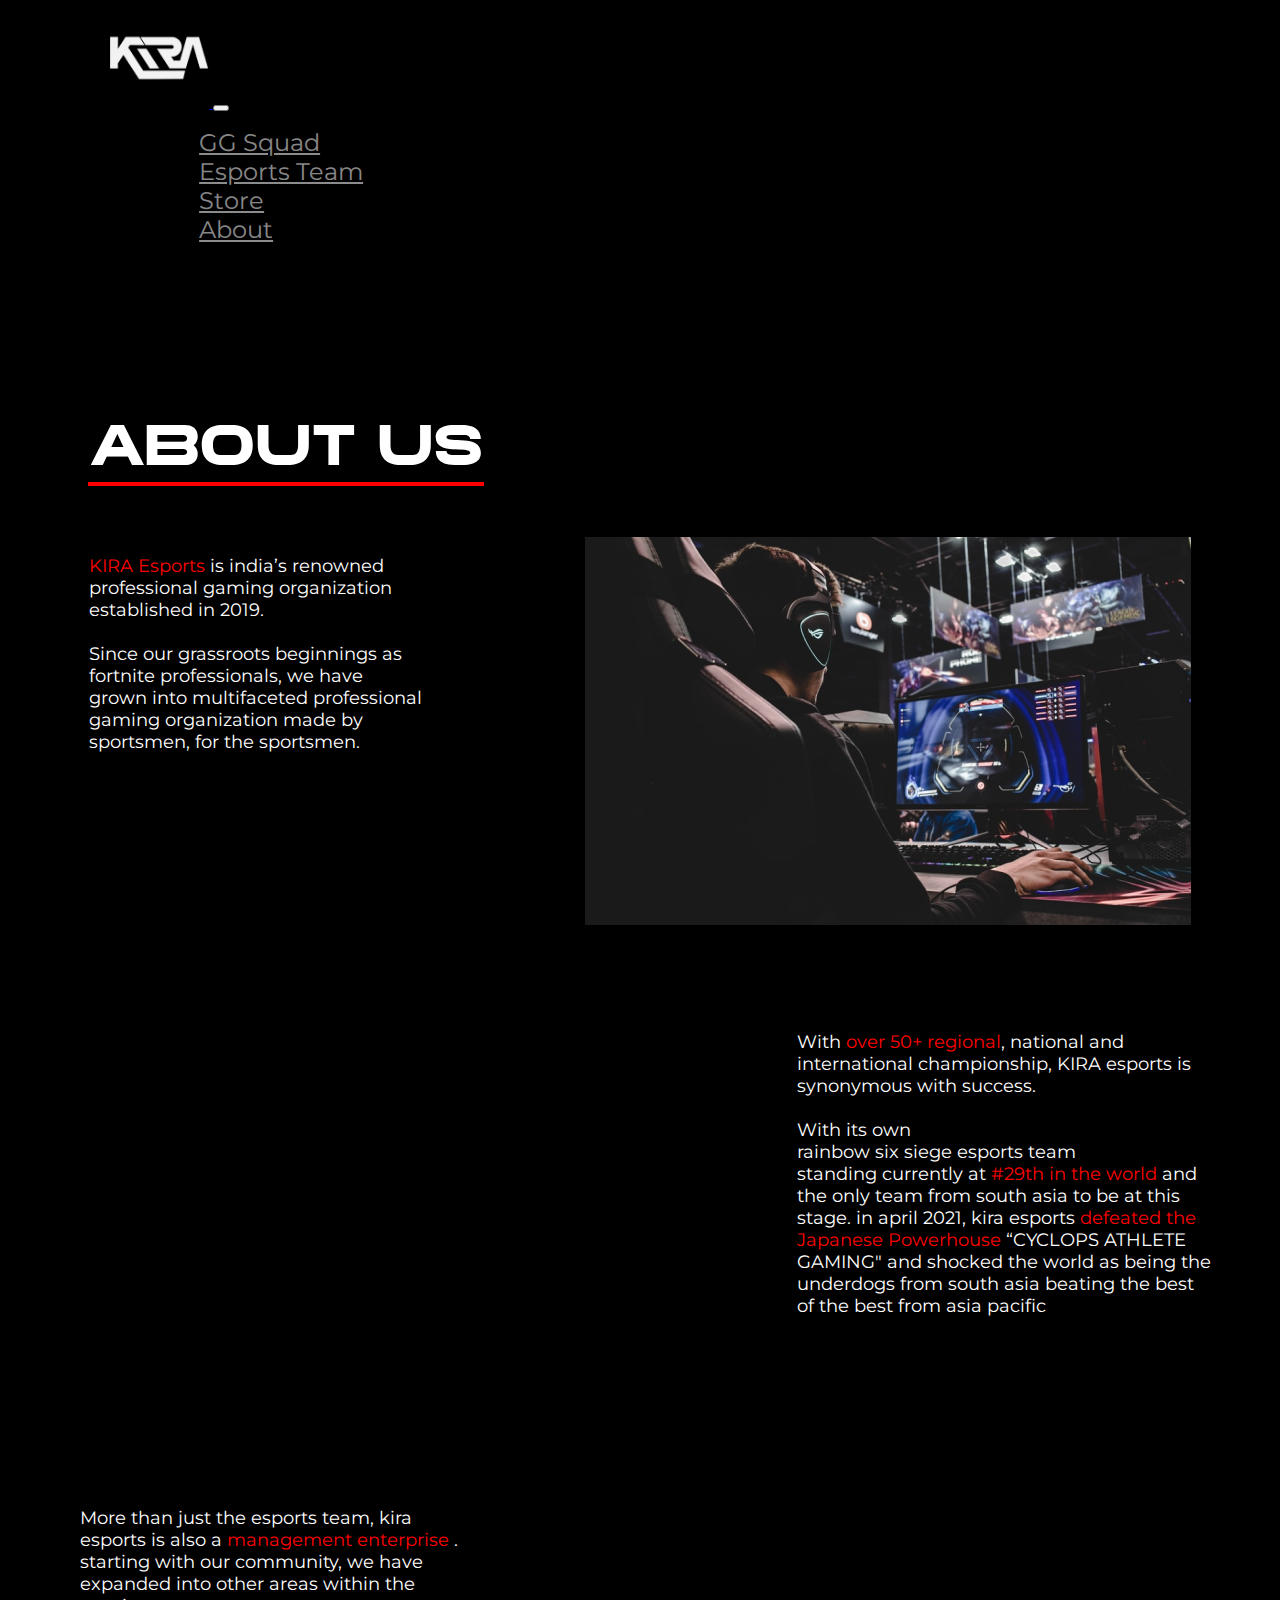
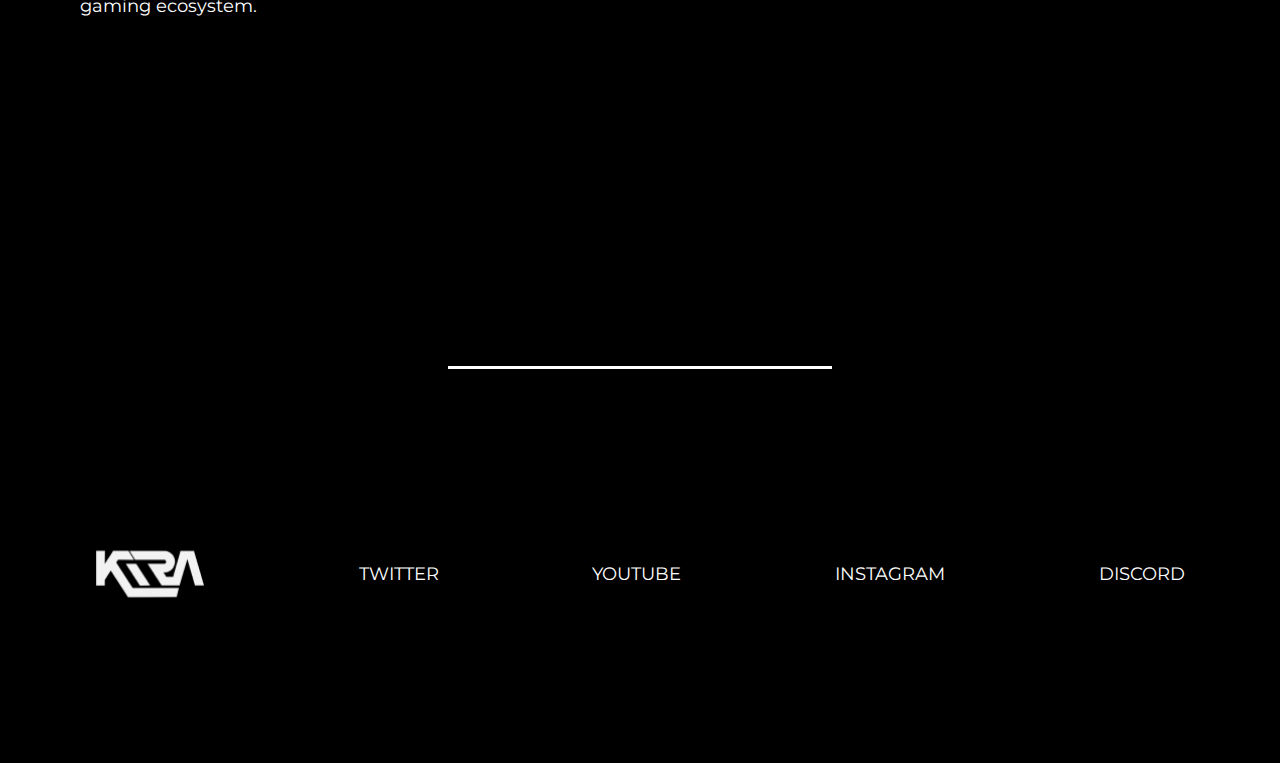
<file: about.html>
<!doctype html>
<html lang="en">

<head>
    <!-- Required meta tags -->
    <meta charset="utf-8">
    <meta name="viewport" content="width=device-width, initial-scale=1">
    <!-- aos animate  -->
    <link rel="stylesheet" href="https://unpkg.com/aos@next/dist/aos.css" />
    <!-- aos animate  -->
    <!-- Bootstrap CSS -->
    <link href="https://cdn.jsdelivr.net/npm/bootstrap@5.0.2/dist/css/bootstrap.min.css" rel="stylesheet"
        integrity="sha384-EVSTQN3/azprG1Anm3QDgpJLIm9Nao0Yz1ztcQTwFspd3yD65VohhpuuCOmLASjC" crossorigin="anonymous">
    <script src="https://code.jquery.com/jquery-3.5.1.min.js"></script>
    <link rel="icon" href="img/logo.png" type="image/png">
    <link rel="stylesheet" href="./css/about.css">
    <title>KIRA Esports</title>
</head>

<body>


    <!-- /* navbar  */  -->

    <nav class="navbar navbar-expand-lg navbar-dark fixed-top" id="top_nav">
        <div class="container-fluid">
            <a class="navbar-brand" href="index.html">
                <img src="img/logo.png" id="kira-logo" alt="" class="img_fluid">
            </a>
            <button class="navbar-toggler" type="button" data-bs-toggle="collapse"
                data-bs-target="#navbarSupportedContent" aria-controls="navbarSupportedContent" aria-expanded="false"
                aria-label="Toggle navigation">
                <span class="navbar-toggler-icon"></span>
            </button>
            <div class="collapse navbar-collapse" id="navbarSupportedContent">
                <ul class="navbar-nav ms-auto mb-0 mb-lg-0">
                    <li class="nav-item">
                        <a class="nav-link active" aria-current="page" href="ggsquad.html" target="_blank">GG Squad</a>
                    </li>
                    <li class="nav-item">
                        <a class="nav-link active" aria-current="page" href="#">Esports Team</a>
                    </li>
                    <li class="nav-item">
                        <a class="nav-link active" aria-current="page" href="#">Store</a>
                    </li>
                    <li class="nav-item">
                        <a class="nav-link active" aria-current="page" href="about.html" target="_blank">About</a>
                    </li>
            </div>
        </div>
    </nav>
    <!-- /* navbar  */  -->

    <!-- about  -->
    <div class="about-container">
        <div class="about-content">
            <div class="about-heading">
                <h1>ABOUT US</h1>
            </div>
            <div class="about-main-info">
                <p>
                    <span>KIRA Esports</span> is india’s renowned <br> professional gaming organization <br> established
                    in 2019. <br><br>

                    Since our grassroots beginnings as <br> fortnite professionals, we have <br> grown into multifaceted
                    professional <br> gaming organization made by <br> sportsmen, for the sportsmen.
                </p>
                <img data-aos="flip-up" id="about-img-1" src="img/Rectangle 79.png" alt="">
            </div>

            <div class="about-main-info">
                <img data-aos="flip-up" id="about-img-2" src="img/Rectangle 80.png" alt="">
                <p id="about-info-2">
                    With <span> over 50+ regional</span>, national and <br> international championship, KIRA esports is <br> synonymous with
                    success. <br><br>

                    With its own <br> rainbow six siege esports team <br> standing currently at <span> #29th in the world </span> and <br> the only
                    team from south asia to be at this <br> stage. in april 2021, kira esports <span> defeated the <br> Japanese
                    Powerhouse </span> “CYCLOPS ATHLETE <br> GAMING" and shocked the world as being the <br> underdogs from south asia
                    beating the best <br> of the best from asia pacific


                </p>
            </div>

            <div class="about-main-info">
                <p>
                    More than just the esports team, kira <br> esports is also a <span> management enterprise </span>. <br> starting with our community, we have <br> expanded into other areas within the <br> gaming ecosystem. 
                </p>
                <img data-aos="flip-up" id="about-img-3" src="img/Rectangle 81.png" alt="">
            </div>
        </div>
    </div>
    <!-- about  -->

    <!-- footer  -->
    <div class="mid-line-footer">

    </div>

    <div class="footer">
        <div class="footer-content">
            <img src="img/logo.png" alt="">
            <a href="https://twitter.com/kira_esport" target="_blank">TWITTER</a>
            <a href="https://www.youtube.com/c/KIRAEsports/featured" target="_blank">YOUTUBE</a>
            <a href="https://www.instagram.com/kira_esport/?hl=en" target="_blank">INSTAGRAM</a>
            <a href="https://discord.gg/AEsrdgx" target="_blank">DISCORD</a>
        </div>
    </div>

    <div class="end-line">
        <p class="text-white">© 2021, KIRA Esports, All Rights Reserved</p>
    </div>
    <!-- footer  -->

    <!-- Optional JavaScript; choose one of the two! -->

    <!-- Option 1: Bootstrap Bundle with Popper -->
    <script src="https://cdn.jsdelivr.net/npm/bootstrap@5.0.2/dist/js/bootstrap.bundle.min.js"
        integrity="sha384-MrcW6ZMFYlzcLA8Nl+NtUVF0sA7MsXsP1UyJoMp4YLEuNSfAP+JcXn/tWtIaxVXM"
        crossorigin="anonymous"></script>

    <script src="https://unpkg.com/aos@next/dist/aos.js"></script>
    <script>

        AOS.init({
            duration: 2000
        });
    </script>
    <!-- Option 2: Separate Popper and Bootstrap JS -->
    <!--
    <script src="https://cdn.jsdelivr.net/npm/@popperjs/core@2.9.2/dist/umd/popper.min.js" integrity="sha384-IQsoLXl5PILFhosVNubq5LC7Qb9DXgDA9i+tQ8Zj3iwWAwPtgFTxbJ8NT4GN1R8p" crossorigin="anonymous"></script>
    <script src="https://cdn.jsdelivr.net/npm/bootstrap@5.0.2/dist/js/bootstrap.min.js" integrity="sha384-cVKIPhGWiC2Al4u+LWgxfKTRIcfu0JTxR+EQDz/bgldoEyl4H0zUF0QKbrJ0EcQF" crossorigin="anonymous"></script>
    -->
</body>

</html>
</file>
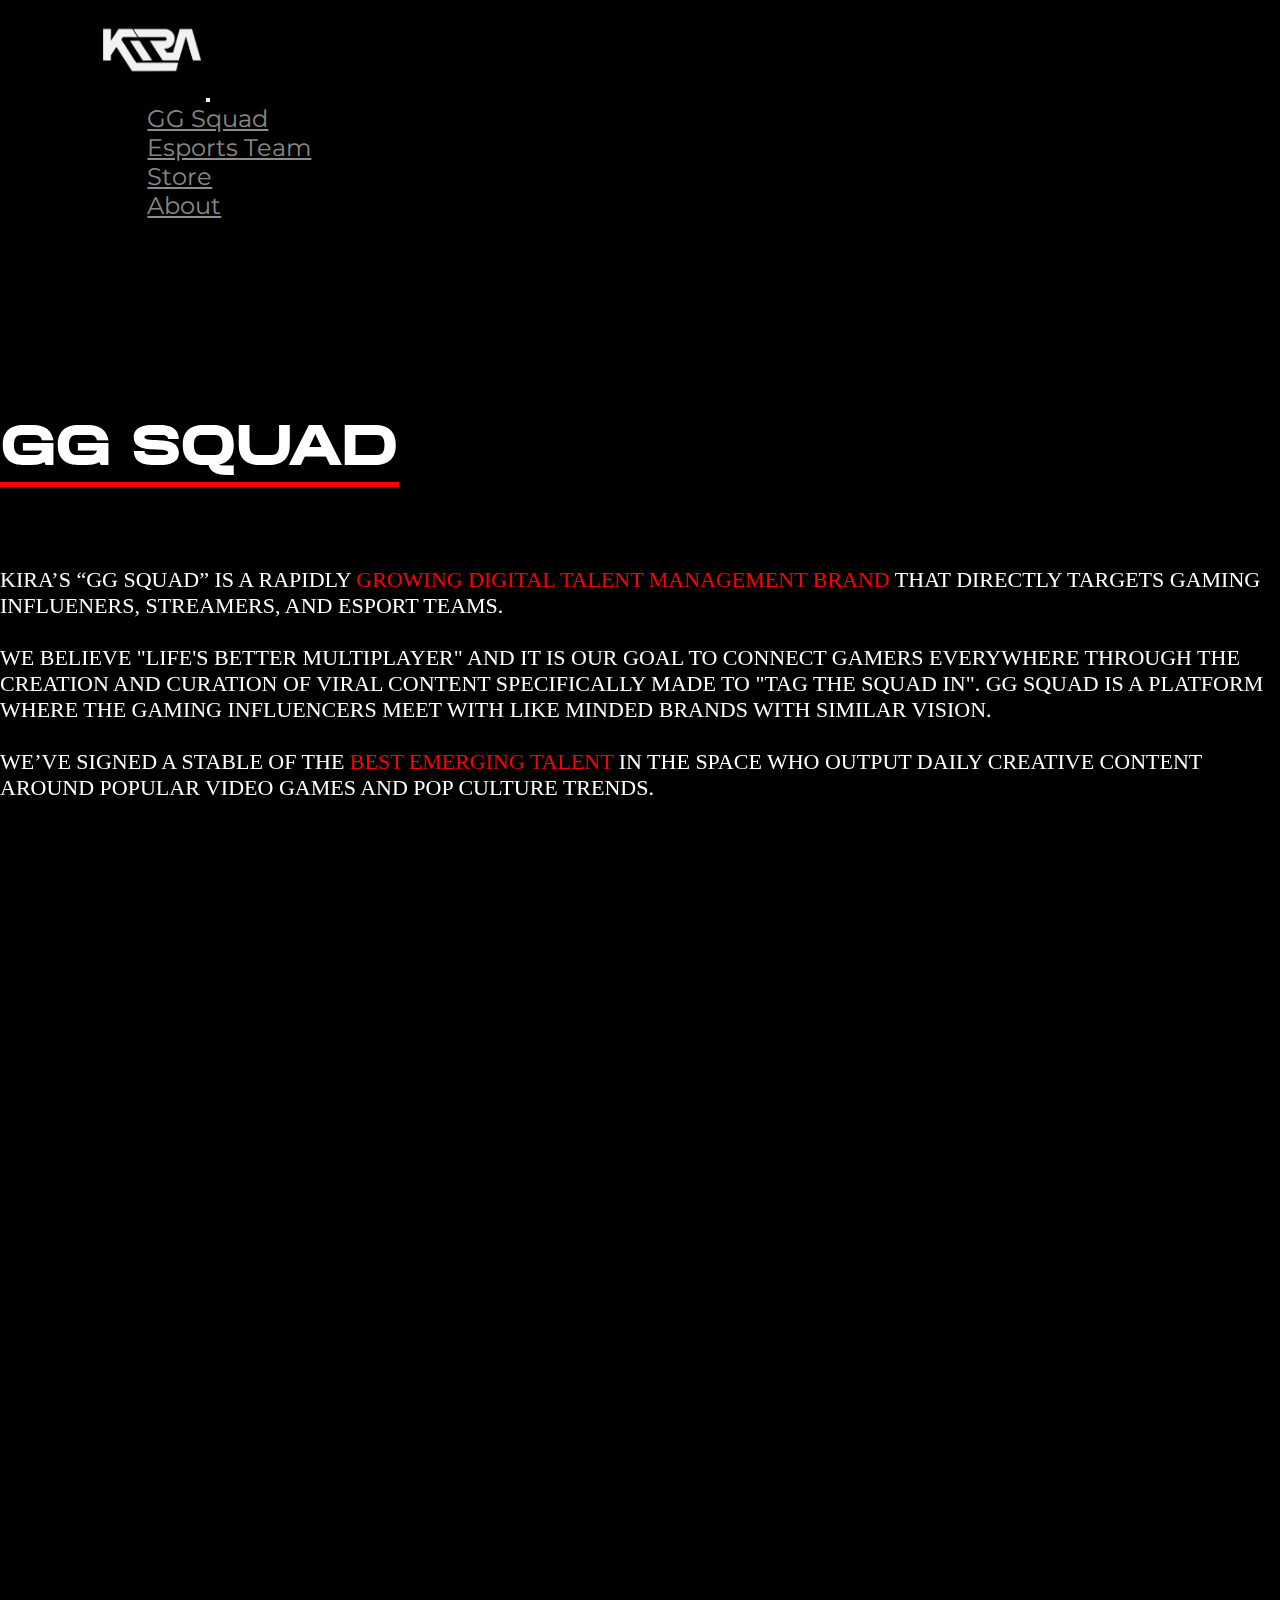
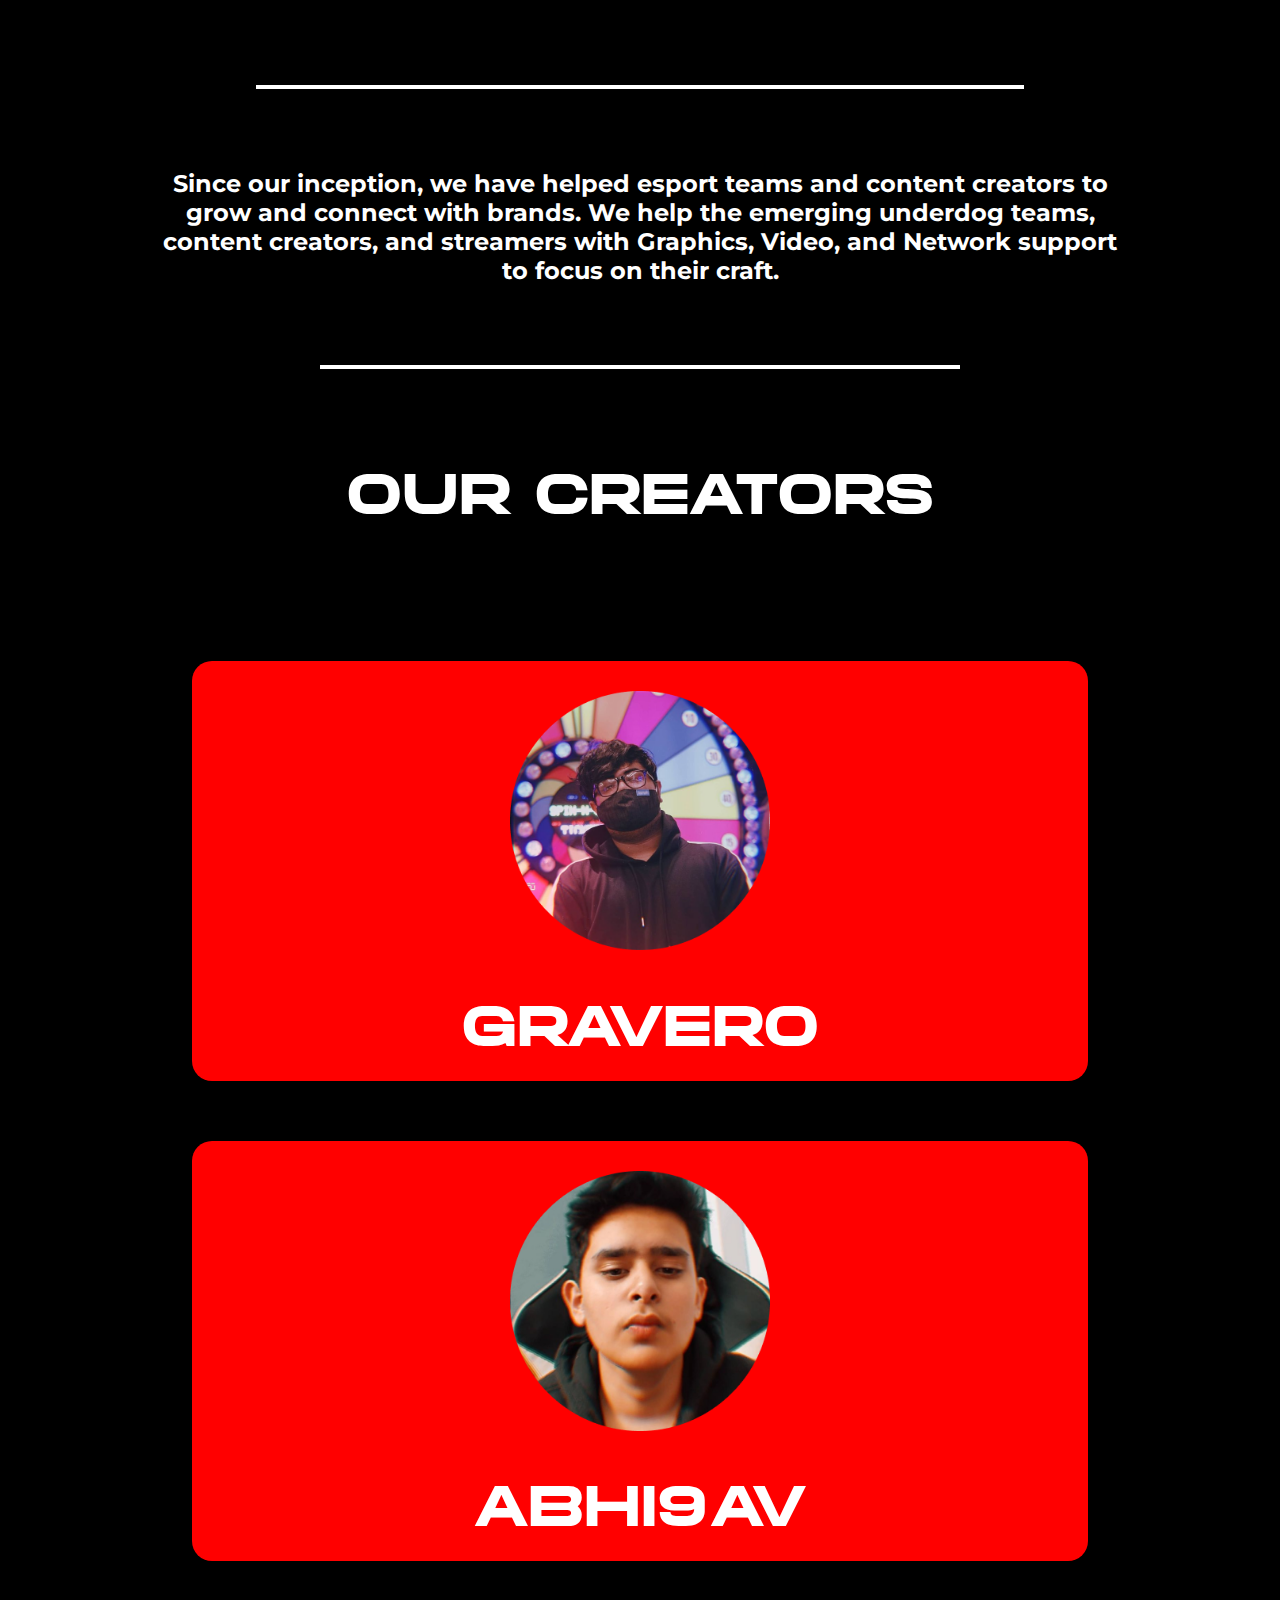
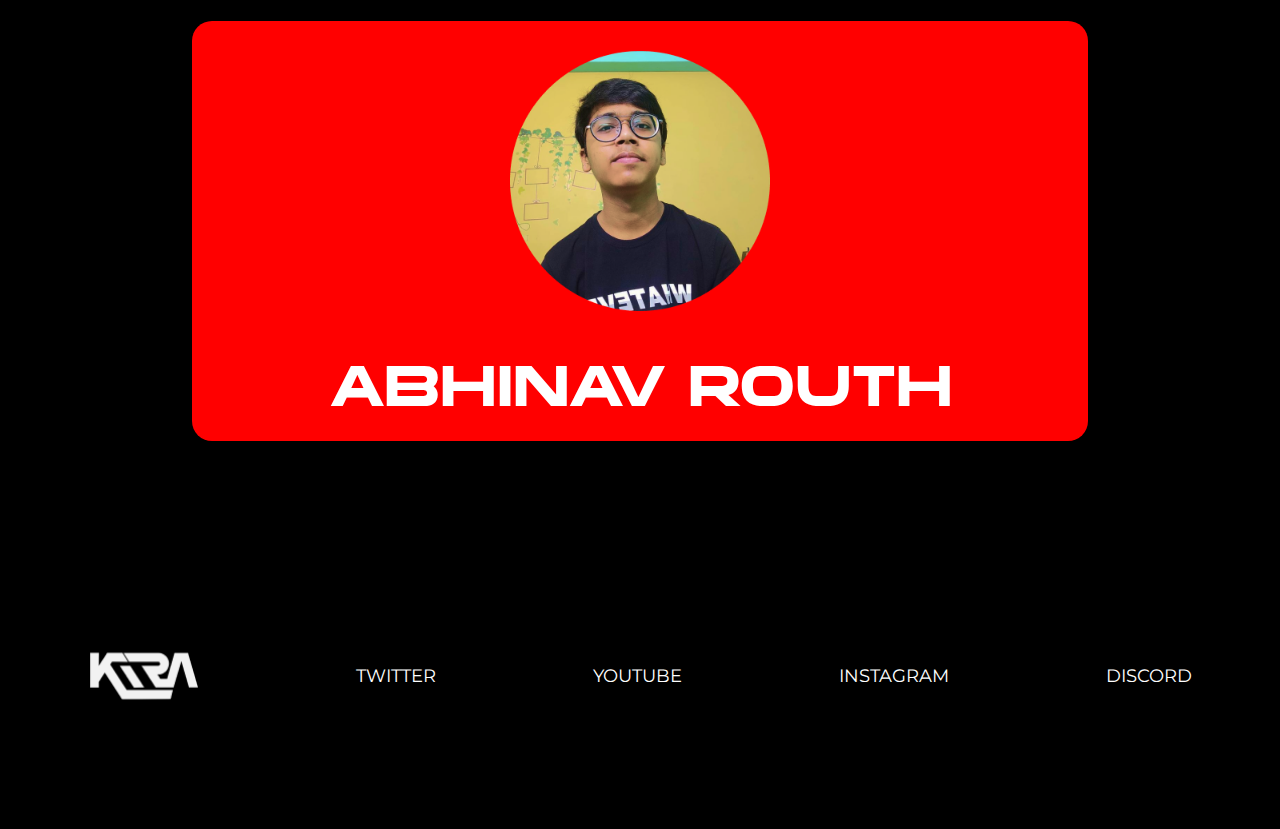
<file: ggsquad.html>
<!doctype html>
<html lang="en">

<head>
    <!-- Required meta tags -->
    <meta charset="utf-8">
    <meta name="viewport" content="width=device-width, initial-scale=1">
    <!-- aos animate  -->
    <link rel="stylesheet" href="https://unpkg.com/aos@next/dist/aos.css" />
    <!-- aos animate  -->
    <!-- Bootstrap CSS -->
    <link href="https://cdn.jsdelivr.net/npm/bootstrap@5.0.2/dist/css/bootstrap.min.css" rel="stylesheet"
        integrity="sha384-EVSTQN3/azprG1Anm3QDgpJLIm9Nao0Yz1ztcQTwFspd3yD65VohhpuuCOmLASjC" crossorigin="anonymous">
    <script src="https://code.jquery.com/jquery-3.5.1.min.js"></script>
    <link rel="icon" href="img/logo.png" type="image/png">
    <link rel="stylesheet" href="./css/ggsquad.css">
    <!-- <link rel="stylesheet" href="demo-card.css"> -->
    <title>KIRA Esports</title>
</head>

<body>

    <!-- /* navbar  */  -->


    <nav class="navbar navbar-expand-lg navbar-dark fixed-top" id="top_nav">
        <div class="container-fluid">
            <a class="navbar-brand" href="index.html">
                <img src="img/logo.png" id="kira-logo" alt="" class="img_fluid">
            </a>
            <button class="navbar-toggler" type="button" data-bs-toggle="collapse"
                data-bs-target="#navbarSupportedContent" aria-controls="navbarSupportedContent" aria-expanded="false"
                aria-label="Toggle navigation">
                <span class="navbar-toggler-icon"></span>
            </button>
            <div class="collapse navbar-collapse" id="navbarSupportedContent">
                <ul class="navbar-nav ms-auto mb-2 mb-lg-0">
                    <li class="nav-item">
                        <a class="nav-link active" aria-current="page" href="ggsquad.html">GG Squad</a>
                    </li>
                    <li class="nav-item">
                        <a class="nav-link active" aria-current="page" href="#">Esports Team</a>
                    </li>
                    <li class="nav-item">
                        <a class="nav-link active" aria-current="page" href="https://www.rushbykira.com/">Store</a>
                    </li>
                    <li class="nav-item">
                        <a class="nav-link active" aria-current="page" href="about1.html">About</a>
                    </li>
            </div>
        </div>
    </nav>
    <!-- /* navbar  */  -->

    <div class="container-fluid">
        <div class="row justify-content-around" id="squad">
            <div class="col-md-7" id="squard-col1">
                <div class="row" id="squard-col1-row">
                    <div class="col-md-12" id="squard-col1-row-in">
                        <h1>gg squad</h1>


                        <p data-aos="zoom-in">KIRA’s “GG Squad” is a rapidly <span> growing digital talent management
                                brand </span>
                            that directly
                            targets gaming
                            influeners, streamers, and esport teams. <br><br>
                            We believe "Life's better Multiplayer" and it is our goal to connect gamers everywhere
                            through the
                            creation and curation of viral content specifically made to "tag the squad in". gg squad is
                            a platform
                            where the gaming influencers meet with like minded brands with similar vision.
                            <br><br>
                            We’ve signed a stable of the <span> best emerging talent </span> in the space who output
                            daily creative
                            content around
                            popular video games and pop culture trends.
                        </p>
                    </div>
                </div>
            </div>
            <div class="col-md-3" id="squard-col2" data-aos="zoom-in-up">
                <img src="img/gg.png" class="img-fluid" id="squad-img" width="500px" height="500px" alt="">
            </div>
        </div>
    </div>
    <div class="mid-line"></div>
    <!-- team section  -->

    <div class="mid-text">
        <h3>Since our inception, we have helped esport teams and
            content creators to <br> grow and connect with
            brands. We help the emerging underdog teams, <br> content creators, and streamers with Graphics, Video,
            and Network support <br> to focus on their craft.</h3>
    </div>
    <div class="mid-line2"></div>




    <!-- /* **********************************************PLAYER CARDS************************************************ */ -->

    <div class="card-container">
        <div class="card-heading">
            <h1>Our creators</h1>
        </div>
        <div class="card">
            <div class="imgBx">
                <img src="img/Ellipse 4.png" alt="">
            </div>
            <div class="card-content">
                <h1>GRAVERO</h1>
            </div>

            <div class="socials">
                <a href="https://soundcloud.com/gravero-official"><img id="socials1" src="img/Group.png" alt=""></a>
                <a href="https://www.instagram.com/iamgravero/?hl=en"><img id="socials2" src="img/Vector(3).png"
                        alt=""></a>
                <a href="https://www.youtube.com/channel/UCDLvkN2TZ1oyhUBxbltMn_w"><img id="socials3"
                        src="img/Vector(4).png" alt=""></a>
                <a href="https://open.spotify.com/artist/0g4FyrO2K2vs07oAwWraAj"><img id="socials4"
                        src="img/Vector(5).png" alt=""></a>
            </div>

            <div class="brands">
                <div class="brands-1">
                    <img id="brands-1-img1" src="img/image 68.png" alt="">
                    <img id="brands-1-img2" src="img/pngfind 1.png" alt="">
                </div>
                <div class="brands-2">
                    <img id="brands-2-img1" src="img/Untitled-1 1.png" alt="">
                    <img id="brands-2-img2" src="img/image 46.png" alt="">
                </div>
            </div>
        </div>


        <div class="card-abhi">
            <div class="imgBx">
                <img src="img/Ellipse 2.png" alt="">
            </div>
            <div class="card-abhi-content">
                <h1>ABHI9AV</h1>
            </div>

            <div class="socials-abhi">
                <a href="https://www.instagram.com/abhi9avs/?hl=en"><img id="socials2" src="img/Vector(3).png"
                        alt=""></a>
                <a href="https://www.youtube.com/channel/UCBDNl724M3qWtXZ0mWLuYqw"><img id="socials3"
                        src="img/Vector(4).png" alt=""></a>
            </div>

            <div class="brands-abhi">
                <div class="brands-abhi-1">
                    <img id="brands-abhi-1-img1" src="img/image 68.png" alt="">
                    <img id="brands-abhi-1-img2" src="img/image 40.png" alt="">
                    <img id="brands-abhi-1-img3" src="img/image 39.png" alt="">
                </div>
            </div>
        </div>




        <div class="card-routh">
            <div class="imgBx">
                <img src="img/Ellipse 5.png" alt="">
            </div>
            <div class="card-routh-content">
                <h1>ABHINAV ROUTH</h1>
            </div>

            <div class="socials-routh">
                <a href="https://www.instagram.com/abhinav.routh/"><img id="socials2" src="img/Vector(3).png"
                        alt=""></a>
                <a href="https://www.youtube.com/channel/UC9ex7EHBAC4v6tnySyZgRag"><img id="socials3"
                        src="img/Vector(4).png" alt=""></a>
            </div>

            <div class="brands-routh">
                <div class="brands-routh-1">
                    <img id="brands-routh-1-img1" src="img/image 68.png" alt="">
                    <img id="brands-routh-1-img2" src="img/image 70.png" alt="">
                </div>
                <div class="brands-routh-2">
                    <img id="brands-routh-2-img1" src="img/image 42.png" alt="">
                    <img id="brands-routh-2-img2" src="img/image 43.png" alt="">
                </div>
            </div>
        </div>
    </div>
    <!-- **********************************************PLAYER CARDS ENDS HERE************************************************ -->


    <!-- footer  -->
    <!-- <div class="mid-line-footer">

    </div> -->

    <div class="footer">
        <div class="footer-content">
            <img src="img/logo.png" alt="">
            <a href="https://twitter.com/kira_esport">TWITTER</a>
            <a href="https://www.youtube.com/c/KIRAEsports/featured">YOUTUBE</a>
            <a href="https://www.instagram.com/kira_esport/?hl=en">INSTAGRAM</a>
            <a href="https://discord.gg/AEsrdgx">DISCORD</a>
        </div>
    </div>

    <div class="end-line">
        <p class="text-white">© 2021, KIRA Esports, All Rights Reserved</p>
    </div>
    <!-- footer  -->

    <!-- Optional JavaScript; choose one of the two! -->

    <!-- Option 1: Bootstrap Bundle with Popper -->
    <script src="https://cdn.jsdelivr.net/npm/bootstrap@5.0.2/dist/js/bootstrap.bundle.min.js"
        integrity="sha384-MrcW6ZMFYlzcLA8Nl+NtUVF0sA7MsXsP1UyJoMp4YLEuNSfAP+JcXn/tWtIaxVXM"
        crossorigin="anonymous"></script>

    <script src="https://unpkg.com/aos@next/dist/aos.js"></script>
    <script>

        AOS.init({
            duration: 1000
        });
    </script>
    <!-- Option 2: Separate Popper and Bootstrap JS -->
    <!--
    <script src="https://cdn.jsdelivr.net/npm/@popperjs/core@2.9.2/dist/umd/popper.min.js" integrity="sha384-IQsoLXl5PILFhosVNubq5LC7Qb9DXgDA9i+tQ8Zj3iwWAwPtgFTxbJ8NT4GN1R8p" crossorigin="anonymous"></script>
    <script src="https://cdn.jsdelivr.net/npm/bootstrap@5.0.2/dist/js/bootstrap.min.js" integrity="sha384-cVKIPhGWiC2Al4u+LWgxfKTRIcfu0JTxR+EQDz/bgldoEyl4H0zUF0QKbrJ0EcQF" crossorigin="anonymous"></script>
    -->
</body>

</html>
</file>
<file: css/about.css>
@import url('https://fonts.googleapis.com/css2?family=Montserrat:wght@200;300;400;500;700&display=swap'); 

@font-face{
    font-family: dharma;
    src: url('../fonts/Mortend\ -\ Bold.otf')
}
body{
    background: black;
}


/* about  */

.about-container{
    background: black;
    color: white;
}
.about-content .about-heading{
    /* border: 2px solid red; */
}
.about-content .about-heading h1{
    margin-top: 160px;
    display: inline-block;
    /* border: 2px solid red; */
    border-bottom: 4px solid red;
    margin-bottom: 4%;
    margin-left: 80px;
    font-size: 56px;
    font-family: 'dharma', sans-serif;
}
.about-content .about-main-info{
    display: flex;
    justify-content: space-around;
    flex-wrap: wrap;
}
.about-content .about-main-info p{
    /* border: 2px solid red; */
    display: inline-block;
    font-family: 'Montserrat', sans-serif;
    /* text-transform: uppercase; */
    font-size: 22px;
    text-align: left;
}
.about-content .about-main-info p span{
    color: red;
}
.about-content .about-main-info img{
    /* border: 2px solid red; */
    margin-bottom: 7%;
}
@media only screen and (min-width: 2000px){
    .about-content .about-heading h1{
        margin-left: 11%;
    }
    .about-content .about-main-info img{
        margin-bottom: 10%;
    }
}
@media only screen and (max-width: 1600px){
    .about-content .about-main-info p{
        /* border: 2px solid red; */
        font-size: 18px;
    }
}
@media only screen and (max-width: 1024px){
    .about-content .about-main-info p{
        /* border: 2px solid red; */
        font-size: 12px;
    }
    .about-content .about-main-info img{
        width: 300px;
        margin-bottom: 13%;
    }
    .about-content .about-main-info p {
        text-align: left;
    }
}

@media only screen and (min-width: 1024px) and (max-width: 1300px){
    .navbar-dark .navbar-nav .nav-link {
        color: rgba(255,255,255,.55);
        font-size: 26px;
        padding: 20px;
        margin-left: 30px;
    }
}
@media only screen and (max-width: 768px){
    #about_top_nav{
        padding: 20px;
    }
    .navbar > .container, .navbar > .container-fluid, .navbar > .container-lg, .navbar > .container-md, .navbar > .container-sm, .navbar > .container-xl, .navbar > .container-xxl {
        display: flex;
        flex-wrap: inherit;
        align-items: center;
        justify-content: space-between;
        background: black;
    }
    .about-content .about-main-info img{
        margin-bottom: 15%;
    }
    
    .about-content .about-main-info img:nth-child(){
        margin-bottom: 10px;
    }
    .about-content .about-heading h1{
        margin-bottom: 80px;
        margin-left: 6%;
    }
}
@media only screen and (max-width: 500px){
    .about-content{
        padding: 0px 10px;
    }
    .about-content .about-heading h1{
        font-size: 30px;
        margin-left: 10%;
        margin-top: 100px;
        margin-bottom: 50px;
        text-align: center;
    }
    .about-content .about-main-info{
        padding: 0px 20px;
        /* border: 2px solid red; */
    }
    .about-content .about-main-info img{
        margin-bottom: 40%;
    }
    .about-content .about-main-info p{
        font-size: 18px;
    }
    #about-info-2{
        order: -1;
    }
    #about_top_nav{
        padding: 10px;
        background: black;
        color: white;
    }
    #about-img-1{
        width: 100%;
    }
    #about-img-2{
        width: 100%;
    }
    #about-img-3{
        width: 100%;
    }
}


/* about  */

/* navbar  */
#top_nav{
    background-color: black;
    font-family: 'Montserrat', sans-serif;
    padding: 0 8%;
    /* height: 122px; */
}
#kira-logo{
    width: 100px;
    transition: all 0.3s ease;
}
#kira-logo:hover{
    border-bottom: 4px solid red;
}
.navbar-dark .navbar-nav .nav-link {
    color: rgba(255,255,255,.55);
    font-size: 24px;
    padding-right: 40px;
    /* font-weight: bold; */
    /* text-transform: uppercase; */
    font-family: 'Montserrat', sans-serif;
}
.navbar-dark .navbar-nav .nav-link:hover{
    color: red;
    cursor: pointer;
}
.container-fluid .navbar-brand img{
    height: 100px;
    cursor: pointer;
}
.container-fluid .navbar-brand img:hover{
    border-bottom: 4px solid red;
}
@media only screen and (max-width: 1024px){
    .navbar-dark .navbar-nav .nav-link {
        font-size: 20px;
    }
}
@media only screen and (max-width: 768px){
    .navbar-dark .navbar-nav .nav-link{
        font-size: 30px;
        text-align: center;
    }
    .navbar-dark .navbar-nav .nav-link:hover{
        color: red;
        cursor: pointer;
    }
    .navbar-dark .navbar-nav .nav-link {
        font-size: 21px;
        text-align: center;
    }
}
@media only screen and (min-width: 1500px){
    .navbar-dark .navbar-nav .nav-link.active, .navbar-dark .navbar-nav .show>.nav-link {
        margin-right: 80px;
        color: #fff;
    }
}
@media only screen and (max-width: 500px){
    .navbar-dark .navbar-nav .nav-link{
        font-size: 25px;
        text-align: center;
    }
    #top_nav{
        padding: 0 0;
    }
    .navbar-dark .navbar-nav .nav-link {
        font-size: 20px;
    }
    #kira-logo {
        width: 70px;
        height: 70px;
    }
}
/* navbar  */


/* **********************************************FOOTER************************************************ */
.mid-line-footer{
    width: 30vw;
    margin: 0px auto 0 auto;
    height: 3px;
    background: white;
}

.footer{
    background: rgb(0, 0, 0);
    padding: 150px 10px 80px 10px;
}
.footer .footer-content{
    display: flex;
    justify-content: space-around;
    align-items: center;
    flex-wrap: wrap;
}
.footer .footer-content img{
    width: 110px;
    /* border: 2px solid red; */
}
.footer .footer-content a{
    font-family: 'Montserrat', sans-serif;
    text-decoration: none;
    color: white;
    text-transform: uppercase;
    font-size: 18px;
    transition: all 0.3s ease;
    /* border: 2px solid red; */
}
.footer .footer-content a:hover{
    color: red;
}
@media only screen and (max-width: 1024px){
    .footer .footer-content a{
        font-size: 20px;
    }
    .footer .footer-content img{
        width: 70px;
    }
}
@media only screen and (max-width: 480px){
    .footer .footer-content a{
        font-size: 14px;
        padding-right: 5px;
    }
    .mid-line-footer{
        margin: 50px auto 0 auto;
    }
    .footer{
        padding: 80px 10px 80px 10px;
    }
    .mid-line-footer{
        width: 50vw;
    }
}

.end-line{
    display: flex;
    justify-content: center;
    align-items: center;
    background: black;
}
.end-line p{
    letter-spacing: 1px;
    font-size: 14px;
    font-family: 'Montserrat', sans-serif;
}
@media only screen and (max-width: 480px){
    .end-line p{
        font-size: 10px;
    }
}
/* **********************************************FOOTER ENDS HERE************************************************ */
</file>
<file: css/ggsquad.css>
@import url('https://fonts.googleapis.com/css2?family=Montserrat:wght@200;300;400;500;700&display=swap'); 

@font-face{
    font-family: dharma;
    src: url('../fonts/Mortend\ -\ Bold.otf')
}
@font-face{
    font-family: Mortend - Light;
    src: url('../fonts/Mortend\ -\ Light.ttf');
}
@font-face{
    font-family: Akira;
    src: url('../fonts/Akira\ Expanded\ Demo.otf');
}
*{
    margin: 0;
    padding: 0;
    box-sizing: border-box;
    /* border: 2px solid greenyellow; */
}
body{
    background: black;
}


/* navbar  */
#top_nav{
    background-color: black;
    font-family: 'Montserrat', sans-serif;
    padding: 0 8%;
    /* height: 122px; */
}
#kira-logo{
    width: 100px;
    transition: all 0.3s ease;
}
#kira-logo:hover{
    /* border-bottom: 4px solid red; */
}
.navbar-dark .navbar-nav .nav-link {
    color: rgba(255,255,255,.55);
    font-size: 24px;
    padding-right: 40px;
    /* text-transform: uppercase; */
    font-family: 'Montserrat', sans-serif;
}
.navbar-dark .navbar-nav .nav-link:hover{
    color: red;
    cursor: pointer;
}
.container-fluid .navbar-brand img{
    height: 100px;
    cursor: pointer;
}
.container-fluid .navbar-brand img:hover{
    border-bottom: 4px solid red;
}
@media only screen and (max-width: 1024px){
    .navbar-dark .navbar-nav .nav-link {
        font-size: 20px;
    }
}
@media only screen and (max-width: 768px){
    .navbar-dark .navbar-nav .nav-link{
        font-size: 30px;
        text-align: center;
    }
    .navbar-dark .navbar-nav .nav-link:hover{
        color: red;
        cursor: pointer;
    }
    .navbar-dark .navbar-nav .nav-link {
        font-size: 21px;
        text-align: center;
    }
}
@media only screen and (min-width: 1500px){
    .navbar-dark .navbar-nav .nav-link.active, .navbar-dark .navbar-nav .show>.nav-link {
        margin-right: 80px;
        color: #fff;
    }
}
@media only screen and (max-width: 500px){
    .navbar-dark .navbar-nav .nav-link{
        font-size: 25px;
        text-align: center;
    }
    #top_nav{
        padding: 0 0;
    }
    .navbar-dark .navbar-nav .nav-link {
        font-size: 18px;
    }
    #kira-logo {
        width: 70px;
        height: 70px;
    }
}
/* navbar  */

.mid-line{
    width: 60%;
    margin: 0 auto;
    background: white;
    height: 4px;
    overflow: hidden;
}
.mid-line2{
    width: 50%;
    margin: 0 auto;
    background: white;
    height: 4px;
    overflow: hidden;
}
@media only screen and (max-width: 480px){
    .mid-line{
        margin-top: 50px;
    }
    .mid-line2{
        margin-bottom: 50px;
    }
}
/* squad  */
#squad{
    background: black;
    color: white;
    /* height: 100vh; */
}
#squard-col1-row{
    margin-bottom: 80px;
}
#squard-col1-row #squard-col1-row-in h1{
    display: inline-block;
    margin-top: 160px;
    font-size: 56px;
    font-family: 'dharma', sans-serif;
    border-bottom: 5px solid red;
}
#squard-col1-row #squard-col1-row-in p{
    margin-top: 14px;
    /* text-transform: uppercase; */
    font-size: 18px;
}
#squard-col1-row #squard-col1-row-in span{
    color: red;
}
#squad-img{
    margin-top: 200px;
    margin-left: 40px;
}
@media only screen and (min-width: 2000px){
    #squard-col1-row-in{
        margin-top: 100px;
        margin-left: 100px;
        margin-bottom: 100px;
    }
    #squard-col1-row #squard-col1-row-in p{
        font-size: 38px;
    }
    #squad-img{

        margin-top: 180px;
    }
}
@media only screen and (min-width: 1300px){
    #squard-col1-row #squard-col1-row-in p{
        font-size: 26px;
    }
    #squad-img{
       margin-top: 200px;
    }
}
@media only screen and (min-width: 1024px) and (max-width: 1300px){
    #squard-col1-row #squard-col1-row-in h1{
        margin-top: 200px;
        font-size: 56px;
        font-family: 'dharma', sans-serif;
        border-bottom: 5px solid red;
        text-transform: uppercase;
    }
    #squard-col1-row #squard-col1-row-in p{
        margin-top: 80px;
        text-transform: uppercase;
        font-size: 22px;
    }
    #squad img{
        margin-top: 300px;
        margin-left: 0px;
    }
    .navbar-dark .navbar-nav .nav-link {
        color: rgba(255,255,255,.55);
        font-size: 24px;
        padding: 20px;
        margin-left: 25px;
    }
}
@media only screen and (max-width: 768px){
    #squard-col1-row #squard-col1-row-in h1{
        margin-top: 160px;
        font-size: 46px;
        font-family: 'dharma', sans-serif;
        text-transform: uppercase;
    }
    #squard-col1-row #squard-col1-row-in p{
        margin-top: 40px;
        /* text-transform: uppercase; */
        font-size: 20px;
    }
    #squad-img{
        margin-top: 240px;
        margin-left: 0px;
    }
    #head-row-2 h3{
        /* margin: 80px 0; */
    }
}
@media only screen and (max-width: 500px){
    #squard-col1-row #squard-col1-row-in h1{
        margin-top: 100px;
        font-size: 46px;
        text-align: center;
        font-family: 'dharma', sans-serif;

    }
    #squard-col1-row #squard-col1-row-in p{
        margin-top: 60px;
        /* text-transform: uppercase; */
        font-size: 14px;
    }
    #squad-img{
        width: 80%;
        margin-top: 20px;
    }
}
@media only screen and (max-width: 580px){
    #squad-img{
        width: 100%;
        margin-top: 0px;
    }
    #squard-col1-row {
        margin-bottom: 30px;
    }
    #squard-col1-row #squard-col1-row-in h1{
        margin-top: 130px;
        text-align: center;
        text-transform: uppercase;
    }
    #squard-col1-row #squard-col1-row-in p{
        margin-top: 40px;
        /* text-transform: uppercase; */
        font-size: 16px;
    }
}
@media only screen and (max-width: 400px){
    #squard-col1-row #squard-col1-row-in h1{
        font-size: 36px;
        text-align: center;
        font-family: 'dharma', sans-serif;
        border-bottom: 5px solid red;
    }
    #squard-col1-row #squard-col1-row-in p{
        margin-top: 40px;
        /* text-transform: uppercase; */
        font-size: 14px;
    }
}
/* squad  */


/* ************************************************mid text********************************* */
.mid-text{
    display: flex;
    justify-content: center;
    align-items: center;
    padding: 80px 20px;
}
.mid-text h3{
    color: white;
    text-align: center;
    font-family: 'Montserrat', sans-serif;
    font-size: 24px;
}
@media only screen and (max-width: 768px){
    .mid-text h3{
        font-size: 18px;
    }
}
@media only screen and (max-width: 480px){
    .mid-text{
        padding: 40px 20px;
    }
    .mid-text h3{
        font-size: 14px;
    }
}
/* ************************************************mid text ends here********************************* */

/* ********************************************edited team section ****************************************** */
/* team section */
#head-main-row-1{
    background: black;
}
#head-row-1 h1{
    color: white;
    margin-top: 40px;
    margin-left: 5%;
    margin-bottom: 30px;
    font-size: 70px;
    font-family: 'dharma', sans-serif;
}
#head-row-2{
/* margin-left: 15%; */
margin-bottom: 30px;
margin-top: 30px;
}
#head-row-2 h3{

    /* text-transform: uppercase; */
    font-size: 18px;
    font-family: 'Montserrat', sans-serif;
    color: white;
}
@media only screen and (max-width: 400px){
    #head-row-1 h1{
        font-size: 35px;
    }
    #head-row-2 h3{
        font-size: 14px;
    }
}
@media only screen and (max-width: 500px){
    #head-row-1 h1{
        font-size: 35px;
    }
    #head-row-2 h3{
        font-size: 14px;
    }
    #head-row-2 h3{
        margin-left: 2%;
    }
}
@media only screen and (max-width: 768px){
    #head-row-1 h1{
        font-size: 55px;
    }
    #head-row-2 h3{
        font-size: 18px;
    }
}
@media only screen and (min-width: 2000px){
    #head-row-2{
        margin-top: 2%;
        margin-bottom: 2%;
    }
    #head-row-2 h3{
        font-size: 24px;
    }
}
/* GRAVERO */
.team-container{
    padding: 20px;
}
.team-first{
    background: rgba(0, 0, 0, 0.7)url('../img/N1I6IgDOGJs.jpg');
    background-position: center;
    background-size: cover;
    background-blend-mode: darken;
    background-repeat: no-repeat;
    height: 50%;
    display: flex;
    justify-content: space-between;
    padding: 0px 50px;
    flex-wrap: wrap;
}
.team-first .team-first-left{
    display: flex;
    justify-content: center;
    flex-wrap: wrap;
    flex-direction: column;
    align-items: center;
}
.team-first-left .team-first-h1 h1{
    font-size: 96px;
    color: white;
    font-family: 'dharma', sans-serif;
    margin-top: 80px;
    /* margin-bottom: 0px; */
}
.team-first-left .team-first-img img{
    width: 100%;
    height: 100%;
    border: 8px solid #FF2E2E;
    border-radius: 50%;
    position: relative;
    top: 100px;
}

.team-first-right{
    display: flex;
    justify-content: center;
    align-items: center;
    flex-direction: column;
    flex-wrap: wrap;
    color: white;
}
.team-first-right .g-streamer p{
    /* background: url('img/Rectangle\ 42.png'); */
    background: red;
    background-position: center;
    background-size: cover;
    background-repeat: no-repeat;
    padding: 20px;
    border-radius: 10px;
    font-size: 22px;
    font-family: 'dharma', sans-serif;
    margin-bottom: 20px;
}
.team-first-right .g-music-producer p{
    /* background: url('img/Rectangle\ 43.png'); */
    background: red;
    background-position: center;
    background-size: cover;
    background-repeat: no-repeat;
    padding: 25px 10px;
    border-radius: 10px;
    font-size: 15px;
    font-family: 'dharma', sans-serif;
    margin-bottom: 20px;
    
}
.team-first-right .g-tag{
    /* border: 2px solid red; */
    position: relative;
    top: 30%;
    right: 50px;
}
.team-first-right .g-tag p{
    font-size: 22px;
    font-family: 'Mortend - Light', sans-serif;
    /* border: 2px solid red; */
}
@media only screen and (max-width: 1170px){
    .team-first-left .team-first-h1 h1{
        font-size: 56px;
    }
    .team-first{
        display: block;
    }
    .team-first-right .g-streamer p{
        margin-top: 100px;
    }
    .team-first-right .g-tag{
        right: 0px;
    }
    .team-first-left .team-first-img img{
        margin-bottom: 30px;
    }
    .team-first-right .g-streamer{
        margin-top: 30px;
    }
}
@media only screen and (max-width: 480px){
    .team-first-left .team-first-h1 h1{
        font-size: 36px;
        margin-top: 30px;
    }
    .team-first-right .g-tag p{
        font-size: 14px;
        text-align: center;
        margin-bottom: 20px;
    }
    .team-first-left .team-first-img img{
        margin-bottom: 0px;
    }
    .team-first-right .g-streamer{
        margin-top: 30px;
    }
    .team-container{
        padding: 10px;
    }
    
}
.team-second {
    display: flex;
    justify-content: center;
    /* flex-wrap: wrap; */
}
.team-second .team-second-left{
    width: 40vw;
    background: rgb(255, 255, 255);
    /* border: 2px solid yellow; */
    display: flex;
    flex-wrap: wrap;
    justify-content: center;
}
.team-second .team-second-right{
    width: 60vw;
    background: black;
}
.team-second-left{
    display: flex;
    justify-content: space-around;
    align-items: center;
    padding: 0px 10px;
}
.team-second .team-second-left-inner1{
    margin-top: 130px;
    margin-bottom: 100px;
    /* border: 2px solid red; */
    margin-right: 100px;
}
.team-second .team-second-left-inner1 img{
    width: 100%;
}
.team-second .team-second-left-inner1 p{
    font-family: 'Akira', sans-serif; 
    text-align: center;
    margin-top: 5px;
    letter-spacing: 2px;
}
.team-second .team-second-left-inner2{
    margin-top: 130px;
    margin-bottom: 100px;
    /* border: 2px solid red; */
    margin-right: 100px;
}
.team-second .team-second-left-inner2 img{
    width: 100%;
    height: 63px;
}
.team-second .team-second-left-inner2 p{
    font-family: 'Akira', sans-serif; 
    text-align: center;
    margin-top: 5px;
    letter-spacing: 2px;
}
.team-second .team-second-left-inner3{
    margin-top: 130px;
    margin-bottom: 100px;
    /* border: 2px solid red; */
    margin-right: 100px;
}
.team-second .team-second-left-inner3 img{
    width: 100%;
}
.team-second .team-second-left-inner3 p{
    font-family: 'Akira', sans-serif; 
    text-align: center;
    margin-top: 5px;
    letter-spacing: 2px;
}
@media only screen and (max-width: 1500px){    
    .team-second .team-second-left-inner1{
    margin-right: 30px;
}
.team-second .team-second-left-inner2{
    margin-right: 30px;
}
.team-second .team-second-left-inner3{
    margin-right: 30px;
}}
@media only screen and (max-width: 1170px){
    .team-second .team-second-left-inner1{
        margin-right: 30px;
    }
    .team-second .team-second-left-inner2{
        margin-right: 30px;
    }
    .team-second .team-second-left-inner3{
        margin-right: 30px;
    }
    .team-second .team-second-left-inner1 img{
        width: 80%;
        margin-top: 0px;
    }
    .team-second .team-second-left-inner2 img{
        width: 80%;
        margin-top: 0px;
    }
    .team-second .team-second-left-inner3 img{
        width: 80%;
        margin-top: 0px;
    }
    .team-second .team-second-left-inner1{
        margin-top: 50px;
    }
    .team-second .team-second-left-inner2{
        margin-top: 10px;
    }
    .team-second .team-second-left-inner3{
        margin-top: 10px;
    }
}
@media only screen and (max-width: 480px){
    .team-second .team-second-left-inner1{
        display: flex;
        flex-direction: column;
        align-items: center;
        justify-content: center;
        margin-top: 10px;
        margin: 50px auto;
    }
    .team-second .team-second-left-inner2{
        display: flex;
        flex-direction: column;
        align-items: center;
        justify-content: center;
        margin-top: 10px;
        margin: 50px auto;
    }
    .team-second .team-second-left-inner3{
        display: flex;
        flex-direction: column;
        align-items: center;
        justify-content: center;
        margin-top: 10px;
        margin: 50px auto;
    }
    .team-second .team-second-left-inner1 img{
        width: 50%;
        margin-left: 10px;
    }
    .team-second .team-second-left-inner2 img{
        width: 50%;
        /* height: 43px; */
        margin-left: 5px;
    }
    .team-second .team-second-left-inner3 img{
        width: 50%;
        margin-left: 10px;
    }
    .team-second .team-second-left-inner1 p{
        font-size: 10px;
    }
    .team-second .team-second-left-inner2 p{
        font-size: 10px;
    }
    .team-second .team-second-left-inner3 p{
        font-size: 10px;
    }
}
/* **************************************************************************** */
.team-second-right-upper{
    display: flex;
    justify-content: space-around;
    color: white;
    padding: 10px;
    flex-wrap: wrap;
}
.second-right-upper-1{
    display: flex;
    justify-content: center;
    flex-direction: column;
    text-align: center;
    /* border: 2px solid yellow; */
}
.second-right-upper-1 p{
    letter-spacing: 8px;
    margin-bottom: 10px;
    font-size: 18px;
    font-family: 'dharma', sans-serif;
}
.second-right-upper-2{
    text-align: center;
    /* border: 2px solid yellow; */
}
.second-right-upper-2-img-3 img{
    height: 70%;
}
.second-right-upper-2-img-1 img{
    height: 50%;
}
.second-right-upper-2 p{
    letter-spacing: 8px;
    font-size: 18px;
    font-family: 'dharma', sans-serif;
    /* border: 2px solid rgb(255, 208, 0); */
}
.second-right-upper-2-img{
    display: flex;
    justify-content: center;
    flex-wrap: wrap;
    align-items: center;
    /* border: 2px solid red; */
}
@media only screen and (max-width: 400px){
    .second-right-upper-2 img{
        width: 90%;
    }
    .second-right-upper-1 img{
        width: 90%;
    }
    .second-right-upper-2 p{
        margin-bottom: 10px;
        font-size: 14px;
    }
    .second-right-upper-1 p{
        margin-bottom: 10px;
        font-size: 14px;
    }
}
@media only screen and (min-width: 2500px){
    .second-right-upper-2 img{
        /* border: 2px solid red; */
    }
    .second-right-upper-2-img-3 img{
        height: 80%;
    }
    .second-right-upper-2 p{
        margin-top: 50px;
        margin-bottom: 10px;
    }
}
@media only screen and (max-width: 1400px){

    .second-right-upper-2{
        margin-top: 30px;
    }
}
/* @media only screen and (max-width: 2000px){
    .second-right-upper-2 #g-img-3{
        height: 50%;
    }
} */

.team-g-second-right-lower{
    display: flex;
    justify-content: space-around;
    flex-wrap: wrap;
}
.team-g-second-right-lower-1{
    margin-top: 20px;
    text-align: center;
    color: white;
}
.team-g-second-right-lower-1 h1{
    font-size: 70px;
    font-family: 'dharma', sans-serif;
}
.team-g-second-right-lower-1 h2{
    font-family: 'dharma', sans-serif;
    font-size: 18px;
    text-transform: uppercase;
}
.team-g-second-right-lower-1 p{
    font-family: 'dharma', sans-serif;
    font-size: 14px;
    letter-spacing: 2px;
    margin-top: 10px;
    color: #00FF19;
}
.team-g-second-right-lower-2{
    margin-top: 20px;
    text-align: center;
    color: white;
}
.team-g-second-right-lower-2 h1{
    font-size: 70px;
    font-family: 'dharma', sans-serif;
}
.team-g-second-right-lower-2 h2{
    font-family: 'dharma', sans-serif;
    font-size: 18px;
    text-transform: uppercase;
}
.team-g-second-right-lower-2 p{
    font-family: 'dharma', sans-serif;
    font-size: 14px;
    letter-spacing: 2px;
    margin-top: 10px;
    color: #00FF19;
}
@media only screen and (min-width: 1200px){
    .team-second-right-lower{
        display: flex;
        justify-content: space-around;
    }
}
@media only screen and (max-width: 580px){
    .second-right-upper-1 p {
        margin-top: 30px;}

    .team-g-second-right-lower-1 h1{
        font-size: 30px;
    }
    .team-g-second-right-lower-1 {
        margin-top: 0px;
    }
    .team-g-second-right-lower-2 {
        margin-top: 5px;
    }
    .team-g-second-right-lower-2 h1{
        font-size: 30px;
    }
    .team-g-second-right-lower-1 h2{
        font-size: 14px;
    }
    .team-g-second-right-lower-2 h2{
        font-size: 14px;
    }
    .team-g-second-right-lower-1 p{
        margin-bottom: 20px;
    }
    .team-g-second-right-lower-2 p{
        margin-bottom: 20px;
    }
    .team-second .team-second-left {
        margin-top: 30px;
        display: block;
    }
}
/* GRAVERO */
.team-abhi-container{
    padding: 20px;
    margin-top: 50px;
}
.team-abhi-first{
    background: rgba(0, 0, 0, 0.7)url('../img/Rectangle\ 65.jpg');
    background-position: center;
    background-size: cover;
    background-blend-mode: darken;
    background-repeat: no-repeat;
    height: 50%;
    display: flex;
    justify-content: space-between;
    padding: 0px 50px;
    flex-wrap: wrap;
}
.team-abhi-first .team-abhi-first-left{
    display: flex;
    justify-content: center;
    flex-wrap: wrap;
    flex-direction: column;
    align-items: center;
}
.team-abhi-first-left .team-abhi-first-h1 h1{
    font-size: 96px;
    color: white;
    font-family: 'dharma', sans-serif;
    margin-top: 80px;
    /* margin-bottom: 0px; */
}
.team-abhi-first-left .team-abhi-first-img img{
    width: 100%;
    height: 100%;
    border: 8px solid #FF2E2E;
    border-radius: 50%;
    position: relative;
    top: 100px;
}

.team-abhi-first-right{
    display: flex;
    justify-content: center;
    align-items: center;
    flex-direction: column;
    flex-wrap: wrap;
    color: white;
}
.team-abhi-first-right .abhi-streamer p{
    /* background: url('img/Rectangle\ 42.png'); */
    background: red;
    background-position: center;
    background-size: cover;
    background-repeat: no-repeat;
    padding: 20px;
    border-radius: 10px;
    font-size: 22px;
    font-family: 'dharma', sans-serif;
    margin-bottom: 20px;
}
.team-abhi-first-right .abhi-music-producer p{
    /* background: url('img/Rectangle\ 43.png'); */
    background: red;
    background-position: center;
    background-size: cover;
    background-repeat: no-repeat;
    padding: 25px 34px;
    border-radius: 10px;
    font-size: 15px;
    font-family: 'dharma', sans-serif;
    margin-bottom: 20px;
}
.team-abhi-first-right .abhi-tag{
    /* border: 2px solid red; */
    position: relative;
    top: 30%;
    right: 50px;
}
.team-abhi-first-right .abhi-tag p{
    font-size: 22px;
    font-family: 'Mortend - Light', sans-serif;
    /* border: 2px solid red; */
}

@media only screen and (max-width: 1170px){
    .team-abhi-first-left .team-abhi-first-h1 h1{
        font-size: 56px;
    }
    .team-abhi-first{
        display: block;
    }
    .team-abhi-first-right .abhi-streamer p{
        margin-top: 100px;
    }
    .team-abhi-first-right .abhi-tag{
        right: 0px;
    }
    .team-abhi-first-left .team-abhi-first-img img{
        margin-bottom: 30px;
    }
    .team-abhi-first-right .abhi-streamer{
        margin-top: 30px;
    }
}
@media only screen and (max-width: 480px){
    .team-abhi-first-left .team-abhi-first-h1 h1{
        font-size: 36px;
        margin-top: 30px;
    }
    .team-abhi-first-right .abhi-tag p{
        font-size: 14px;
        text-align: center;
        margin-bottom: 20px;
    }
    .team-abhi-first-left .team-abhi-first-img img{
        margin-bottom: 0px;
    }
    .team-abhi-first-right .abhi-streamer{
        margin-top: 30px;
    }
    .team-abhi-container{
        padding: 10px;
    }
    
}

/* ************************************************************************* */
.team-abhi-second {
    display: flex;
    justify-content: center;
    /* flex-wrap: wrap; */
}
.team-abhi-second .team-abhi-second-left{
    width: 40vw;
    background: rgb(255, 255, 255);
    /* border: 2px solid yellow; */
    display: flex;
    flex-wrap: wrap;
    justify-content: center;
}
.team-abhi-second .team-abhi-second-right{
    width: 60vw;
    background: black;
}
.team-abhi-second-left{
    display: flex;
    justify-content: space-around;
    align-items: center;
    padding: 0px 10px;
}
.team-abhi-second .team-abhi-second-left-inner1{
    margin-top: 130px;
    margin-bottom: 100px;
    /* border: 2px solid red; */
    margin-right: 100px;
}
.team-abhi-second .team-abhi-second-left-inner1 img{
    width: 100%;
}
.team-abhi-second .team-abhi-second-left-inner1 p{
    font-family: 'Akira', sans-serif; 
    text-align: center;
    margin-top: 5px;
    letter-spacing: 2px;
}
.team-abhi-second .team-abhi-second-left-inner2{
    margin-top: 130px;
    margin-bottom: 100px;
    /* border: 2px solid red; */
    margin-right: 100px;
}
.team-abhi-second .team-abhi-second-left-inner2 img{
    width: 100%;
    height: 63px;
}
.team-abhi-second .team-abhi-second-left-inner2 p{
    font-family: 'Akira', sans-serif; 
    text-align: center;
    margin-top: 5px;
    letter-spacing: 2px;
}
.team-abhi-second .team-abhi-second-left-inner3{
    margin-top: 130px;
    margin-bottom: 100px;
    /* border: 2px solid red; */
    margin-right: 100px;
}
.team-abhi-second .team-abhi-second-left-inner3 img{
    width: 100%;
}
.team-abhi-second .team-abhi-second-left-inner3 p{
    font-family: 'Akira', sans-serif; 
    text-align: center;
    margin-top: 5px;
    letter-spacing: 2px;
}
@media only screen and (max-width: 1500px){    
    .team-abhi-second .team-abhi-second-left-inner1{
    margin-right: 30px;
}
.team-abhi-second .team-abhi-second-left-inner2{
    margin-right: 30px;
}
.team-abhi-second .team-abhi-second-left-inner3{
    margin-right: 30px;
}}
@media only screen and (max-width: 1170px){
    .team-abhi-second .team-abhi-second-left-inner1{
        margin-right: 30px;
    }
    .team-abhi-second .team-abhi-second-left-inner2{
        margin-right: 30px;
    }
    .team-abhi-second .team-abhi-second-left-inner3{
        margin-right: 30px;
    }
    .team-abhi-second .team-abhi-second-left-inner1 img{
        width: 80%;
        margin-top: 0px;
    }
    .team-abhi-second .team-abhi-second-left-inner2 img{
        width: 80%;
        margin-top: 0px;
    }
    .team-abhi-second .team-abhi-second-left-inner3 img{
        width: 80%;
        margin-top: 0px;
    }
    .team-abhi-second .team-abhi-second-left-inner1{
        margin-top: 50px;
    }
    .team-abhi-second .team-abhi-second-left-inner2{
        margin-top: 10px;
    }
    .team-abhi-second .team-abhi-second-left-inner3{
        margin-top: 10px;
    }
}
@media only screen and (max-width: 480px){
    .team-abhi-second .team-abhi-second-left{
        display: inline-block;
    }
    .team-abhi-second .team-abhi-second-left-inner1{
        display: flex;
        flex-direction: column;
        align-items: center;
        justify-content: center;
        margin-top: 10px;
        margin: 50px auto;
    }
    .team-abhi-second .team-abhi-second-left-inner2{
        display: flex;
        flex-direction: column;
        align-items: center;
        justify-content: center;
        margin-top: 10px;
        margin: 50px auto;
    }
    .team-abhi-second .team-abhi-second-left-inner3{
        display: flex;
        flex-direction: column;
        align-items: center;
        justify-content: center;
        margin-top: 10px;
        margin: 50px auto;
    }
    .team-abhi-second .team-abhi-second-left-inner1 img{
        width: 50%;
        margin-left: 10px;
    }
    .team-abhi-second .team-abhi-second-left-inner2 img{
        width: 50%;
        /* height: 43px; */
        margin-left: 5px;
    }
    .team-abhi-second .team-abhi-second-left-inner3 img{
        width: 50%;
        margin-left: 10px;
    }
    .team-abhi-second .team-abhi-second-left-inner1 p{
        font-size: 10px;
    }
    .team-abhi-second .team-abhi-second-left-inner2 p{
        font-size: 10px;
    }
    .team-abhi-second .team-abhi-second-left-inner3 p{
        font-size: 10px;
    }
}

.team-abhi-second-right-upper{
    display: flex;
    justify-content: space-around;
    flex-wrap: wrap;
    /* border: 2px solid red; */
    margin-top: 1%;
    margin-bottom: 50px;
}
.team-abhi-second-right-lower{
    display: flex;
    justify-content: space-around;
    flex-wrap: wrap;
}
.team-abhi-second-right-lower-1{
    margin-top: 20px;
    text-align: center;
    color: white;
}
.team-abhi-second-right-lower-1 h1{
    font-size: 70px;
    font-family: 'dharma', sans-serif;
}
.team-abhi-second-right-lower-1 h2{
    font-family: 'dharma', sans-serif;
    font-size: 18px;
    text-transform: uppercase;
}
.team-abhi-second-right-lower-1 p{
    font-family: 'dharma', sans-serif;
    font-size: 14px;
    letter-spacing: 2px;
    margin-top: 10px;
    color: #00FF19;
}
.team-abhi-second-right-lower-2{
    margin-top: 20px;
    text-align: center;
    color: white;
}
.team-abhi-second-right-lower-2 h1{
    font-size: 70px;
    font-family: 'dharma', sans-serif;
}
.team-abhi-second-right-lower-2 h2{
    font-family: 'dharma', sans-serif;
    font-size: 18px;
    text-transform: uppercase;
}
.team-abhi-second-right-lower-2 p{
    font-family: 'dharma', sans-serif;
    font-size: 14px;
    letter-spacing: 2px;
    margin-top: 10px;
    color: red;
}
@media only screen and (max-width: 580px){
    .team-abhi-second-right-upper #team-abhi-second-right-upper-img-1{
        width: 70%;
        margin-top: 30px;
        margin-bottom: 20px;
    }
    .team-abhi-second-right-lower-1 h1{
        font-size: 30px;
    }
    .team-abhi-second-right-lower-2 h1{
        font-size: 30px;
    }
    .team-abhi-second-right-lower-1 h2{
        font-size: 14px;
    }
    .team-abhi-second-right-lower-2 h2{
        font-size: 14px;
    }
    .team-abhi-second-right-lower-1 p{
        margin-bottom: 20px;
    }
    .team-abhi-second-right-lower-2 p{
        margin-bottom: 20px;
    }
}


/* **************************************************************************************************** */
/* routh  */
.team-routh-container{
    margin-top: 50px;
    padding: 20px;
}
.team-routh-first{
    background: rgba(0, 0, 0, 0.7)url('../img/routh\ bg.png');
    background-position: center;
    background-size: cover;
    background-blend-mode: darken;
    background-repeat: no-repeat;
    height: 50%;
    display: flex;
    justify-content: space-between;
    padding: 0px 50px;
    flex-wrap: wrap;
}
.team-routh-first .team-routh-first-left{
    display: flex;
    justify-content: center;
    flex-wrap: wrap;
    flex-direction: column;
    align-items: center;
}
.team-routh-first-left .team-routh-first-h1 h1{
    font-size: 56px;
    color: white;
    font-family: 'dharma', sans-serif;
    margin-top: 80px;
    /* margin-bottom: 0px; */
}
.team-routh-first-left .team-routh-first-img img{
    width: 100%;
    height: 100%;
    border: 8px solid #FF2E2E;
    border-radius: 50%;
    position: relative;
    top: 100px;
}

.team-routh-first-right{
    display: flex;
    justify-content: center;
    align-items: center;
    flex-direction: column;
    flex-wrap: wrap;
    color: white;
}
.team-routh-first-right .routh-streamer p{
    /* background: url('img/Rectangle\ 42.png'); */
    background: red;
    background-position: center;
    background-size: cover;
    background-repeat: no-repeat;
    padding: 20px;
    border-radius: 10px;
    font-size: 22px;
    font-family: 'dharma', sans-serif;
    margin-bottom: 20px;
}
.team-routh-first-right .routh-music-producer p{
    /* background: url('img/Rectangle\ 43.png'); */
    background: red;
    background-position: center;
    background-size: cover;
    background-repeat: no-repeat;
    padding: 25px 34px;
    border-radius: 10px;
    font-size: 15px;
    font-family: 'dharma', sans-serif;
    margin-bottom: 20px;
}
.team-routh-first-right .routh-tag{
    /* border: 2px solid red; */
    position: relative;
    top: 30%;
    right: 50px;
}
.team-routh-first-right .routh-tag p{
    font-size: 22px;
    font-family: 'Mortend - Light', sans-serif;
    /* border: 2px solid red; */
}

@media only screen and (max-width: 1170px){
    .team-routh-first-left .team-routh-first-h1 h1{
        font-size: 56px;
    }
    .team-routh-first{
        display: block;
    }
    .team-routh-first-right .routh-streamer p{
        margin-top: 100px;
    }
    .team-routh-first-right .routh-tag{
        right: 0px;
    }
    .team-routh-first-left .team-routh-first-img img{
        margin-bottom: 30px;

    }
    .team-routh-first-right .routh-streamer{
        margin-top: 30px;
    }
}
@media only screen and (max-width: 480px){
    .team-routh-first-left .team-routh-first-h1 h1{
        font-size: 36px;
        margin-top: 30px;
        margin-left: 15%;
    }
    .team-routh-first-right .routh-tag p{
        font-size: 14px;
        text-align: center;
        margin-bottom: 20px;
    }
    .team-routh-first-left .team-routh-first-img img{
        margin-bottom: 0px;
    }
    .team-routh-first-right .routh-streamer{
        margin-top: 30px;
    }
    .team-routh-container{
        padding: 10px;
    }
    
}

/* ************************************************************************* */
.team-routh-second {
    display: flex;
    justify-content: center;
    /* flex-wrap: wrap; */
}
.team-routh-second .team-routh-second-left{
    width: 40vw;
    background: rgb(255, 255, 255);
    /* border: 2px solid yellow; */
    display: flex;
    flex-wrap: wrap;
    justify-content: center;
    margin-bottom: 50px;
}
.team-routh-second .team-routh-second-right{
    width: 60vw;
    background: black;
}
.team-routh-second-left{
    display: flex;
    justify-content: space-around;
    align-items: center;
    padding: 0px 10px;
}
.team-routh-second .team-routh-second-left-inner1{
    margin-top: 130px;
    margin-bottom: 100px;
    /* border: 2px solid red; */
    margin-right: 100px;
}
.team-routh-second .team-routh-second-left-inner1 img{
    width: 100%;
}
.team-routh-second .team-routh-second-left-inner1 p{
    font-family: 'Akira', sans-serif; 
    text-align: center;
    margin-top: 5px;
    letter-spacing: 2px;
}
.team-routh-second .team-routh-second-left-inner2{
    margin-top: 130px;
    margin-bottom: 100px;
    /* border: 2px solid red; */
    margin-right: 100px;
}
.team-routh-second .team-routh-second-left-inner2 img{
    width: 100%;
    height: 63px;
}
.team-routh-second .team-routh-second-left-inner2 p{
    font-family: 'Akira', sans-serif; 
    text-align: center;
    margin-top: 5px;
    letter-spacing: 2px;
}
.team-routh-second .team-routh-second-left-inner3{
    margin-top: 130px;
    margin-bottom: 100px;
    /* border: 2px solid red; */
    margin-right: 100px;
}
.team-routh-second .team-routh-second-left-inner3 img{
    width: 100%;
}
.team-routh-second .team-routh-second-left-inner3 p{
    font-family: 'Akira', sans-serif; 
    text-align: center;
    margin-top: 5px;
    letter-spacing: 2px;
}
@media only screen and (max-width: 1500px){    
    .team-routh-second .team-routh-second-left-inner1{
    margin-right: 30px;
}
.team-routh-second .team-routh-second-left-inner2{
    margin-right: 30px;
}
.team-routh-second .team-routh-second-left-inner3{
    margin-right: 30px;
}}
@media only screen and (max-width: 1170px){
    .team-routh-second .team-routh-second-left-inner1{
        margin-right: 30px;
    }
    .team-routh-second .team-routh-second-left-inner2{
        margin-right: 30px;
    }
    .team-routh-second .team-routh-second-left-inner3{
        margin-right: 30px;
    }
    .team-routh-second .team-routh-second-left-inner1 img{
        width: 80%;
        margin-top: 0px;
    }
    .team-routh-second .team-routh-second-left-inner2 img{
        width: 80%;
        margin-top: 0px;
    }
    .team-routh-second .team-routh-second-left-inner3 img{
        width: 80%;
        margin-top: 0px;
    }
    .team-routh-second .team-routh-second-left-inner1{
        margin-top: 50px;
    }
    .team-routh-second .team-routh-second-left-inner2{
        margin-top: 10px;
    }
    .team-routh-second .team-routh-second-left-inner3{
        margin-top: 10px;
    }
}
@media only screen and (max-width: 480px){
    .team-routh-second .team-routh-second-left-inner1{
        display: flex;
        flex-direction: column;
        align-items: center;
        justify-content: center;
        margin-top: 10px;
        margin: 50px auto;
    }
    .team-routh-second .team-routh-second-left-inner2{
        display: flex;
        flex-direction: column;
        align-items: center;
        justify-content: center;
        margin-top: 10px;
        margin: 50px auto;
    }
    .team-routh-second .team-routh-second-left-inner3{
        display: flex;
        flex-direction: column;
        align-items: center;
        justify-content: center;
        margin-top: 10px;
        margin: 50px auto;
    }
    .team-routh-second .team-routh-second-left-inner1 img{
        width: 50%;
        margin-left: 10px;
    }
    .team-routh-second .team-routh-second-left-inner2 img{
        width: 50%;
        /* height: 43px; */
        margin-left: 5px;
    }
    .team-routh-second .team-routh-second-left-inner3 img{
        width: 50%;
        margin-left: 10px;
    }
    .team-routh-second .team-routh-second-left-inner1 p{
        font-size: 10px;
    }
    .team-routh-second .team-routh-second-left-inner2 p{
        font-size: 10px;
    }
    .team-routh-second .team-routh-second-left-inner3 p{
        font-size: 10px;
    }
    .team-routh-second .team-routh-second-left{
        display: inline-block;
    }
}

.team-routh-second-right-upper{
    display: flex;
    justify-content: space-around;
    flex-wrap: wrap;
    /* border: 2px solid red; */
    margin-top: 1%;
    align-items: center;
}
.team-routh-second-right-upper #team-routh-second-right-upper-img-1{
    width: 20%;
}
.team-routh-second-right-lower{
    display: flex;
    justify-content: space-around;
    flex-wrap: wrap;
}
.team-routh-second-right-lower-1{
    margin-top: 20px;
    text-align: center;
    color: white;
}
.team-routh-second-right-lower-1 h1{
    font-size: 70px;
    font-family: 'dharma', sans-serif;
}
.team-routh-second-right-lower-1 h2{
    font-family: 'dharma', sans-serif;
    font-size: 18px;
    text-transform: uppercase;
}
.team-routh-second-right-lower-1 p{
    font-family: 'dharma', sans-serif;
    font-size: 14px;
    letter-spacing: 2px;
    margin-top: 10px;
    color: #00FF19;
}
.team-routh-second-right-lower-2{
    margin-top: 20px;
    text-align: center;
    color: white;
}
.team-routh-second-right-lower-2 h1{
    font-size: 70px;
    font-family: 'dharma', sans-serif;
}
.team-routh-second-right-lower-2 h2{
    font-family: 'dharma', sans-serif;
    font-size: 18px;
    text-transform: uppercase;
}
.team-routh-second-right-lower-2 p{
    font-family: 'dharma', sans-serif;
    font-size: 14px;
    letter-spacing: 2px;
    margin-top: 10px;
    color: red;
}
@media only screen and (max-width: 1850){
    .team-routh-second-right-upper #team-routh-second-right-upper-img-1 img{
        width: 25%;
    height: 30%;
    margin-top: 30px;
    }
}
@media only screen and (max-width: 580px){
    .team-routh-second-right-upper .team-routh-second-right-upper-img-1 img{
        margin-left: 20px;
        margin-top: 10px;
        width: 70%;
    }
    .team-routh-second-right-upper .team-routh-second-right-upper-img-2 img{
        margin-left: 20px;
        width: 70%;
        margin-top: -20px;
    }
    .team-routh-second-right-upper .team-routh-second-right-upper-img-3 img{
        margin-left: 20px;
        margin-top: -80px;
        width: 70%;
    }
    .team-routh-second-right-upper .team-routh-second-right-upper-img-4 img{
        margin-left: 20px;
        margin-top: -80px;
        width: 70%;
    }
    .team-routh-second-right-lower-1 h1{
        font-size: 30px;
    }
    .team-routh-second-right-lower-2 h1{
        font-size: 30px;
    }
    .team-routh-second-right-lower-1 h2{
        font-size: 14px;
    }
    .team-routh-second-right-lower-2 h2{
        font-size: 14px;
    }
    .team-routh-second-right-lower-1 p{
        margin-bottom: 0px;
    }
    .team-routh-second-right-lower-2 p{
        margin-bottom: 0px;
    }
    .team-routh-second-right-lower-1 {
        margin-top: -20px;}
    .team-routh-second-right-lower-2 {
        margin-top: 0px;
        }

}

/* **********************************************PLAYER CARDS************************************************ */

.card-container{
    position: relative;
    display: flex;
    justify-content: center;
    align-items: center;
    flex-direction: column;
    flex-wrap: wrap;
    overflow: hidden;
}
.card-container .card{
    margin: 30px 10px;
    position: relative;
    height: 420px;
    padding: 30px 15px;
    display: flex;
    flex-direction: column;
    align-items: center;
    transition: 0.3s ease-in-out;
    background: red  !important;
    color: white;
    border-radius: 20px;
    overflow: hidden;
}
.card-container .card-heading{
    margin: 100px 0;
}
.card-container .card-heading h1{
    text-transform: uppercase;
    font-size: 56px;
    color: white;
    font-family: 'dharma', sans-serif;
}
.card-container .card:hover{
    height: 1200px;
}
.card-container .card .imgBx{
    position: relative;
    width: 260px;
    height: 260px;
}

.card-container .card .imgBx img{
    max-width: 100%;
}
.card .card-content{
    display: flex;
    justify-content: center;
    align-items: center;
    flex-direction: column;
}
.card .card-content h1{
    margin-top: 50px;
    margin-bottom: 50px;
    /* border: 2px solid red; */
    display: inline-block;
    font-size: 56px;
    font-family: 'dharma', sans-serif;
    text-align: center;
}
.card .socials{
    /* border: 2px solid white; */
    display: flex;
    justify-content: space-around;
    align-items: center;
    position: relative;
    width: 50%;
}
.card .brands{
    position: relative;
    width: 90%;
    /* border: 2px solid white; */
    margin-top: 80px;
    padding: 10px;
}
.card .brands .brands-1{
    display: flex;
    justify-content: space-around;
    align-items: center;
    flex-wrap: wrap;
}
.card .brands .brands-2{
    display: flex;
    justify-content: space-around;
    align-items: center;
    flex-wrap: wrap;
}


@media only screen and (min-width: 2000px){
    .card-container .card{
        width: 50vw;
    }
}
@media only screen and (max-width: 2000px){
    .card-container .card{
        width: 70vw;
    }
}
@media only screen and (max-width: 768px){
    .card .brands{
        margin-top: 30px;
    }
    .card .brands .brands-1 #brands-1-img1{
        margin-bottom: 50px;
    }
    .card .brands .brands-1 #brands-1-img2{
        margin-bottom: 30px;
    }
    .card .brands .brands-2 #brands-2-img2{
        /* border: 2px solid white; */
        width: 40%;
    }
    .card .socials{
        width: 80%;
    }
}
@media only screen and (max-width: 480px){
    .card-container .card{
        width: 90vw;
    }
    .card-container .card-heading{
        margin: 50px 0;
    }
    .card-container .card-heading h1{
        font-size: 30px;
    }
    .card .card-content h1{
        font-size: 40px;
    }
    .card .brands .brands-2 #brands-2-img2{
        /* border: 2px solid white; */
        width: 100%;
    }
    .card .socials #socials1{
        width: 80%;
    }
    .card .socials #socials2{
        width: 80%;
    }
    .card .socials #socials3{
        width: 80%;
    }
    .card .socials #socials4{
        width: 80%;
    }
}

/* -------------------------------------------abhinav  */

.card-container .card-abhi{
    margin: 30px 10px;
    position: relative;
    height: 420px;
    padding: 30px 15px;
    display: flex;
    flex-direction: column;
    align-items: center;
    transition: 0.3s ease-in-out;
    background: red  !important;
    color: white;
    border-radius: 20px;
    overflow: hidden;
}
.card-container .card-abhi:hover{
    height: 1000px;
}

.card-container .card-abhi .imgBx{
    position: relative;
    width: 260px;
    height: 260px;
}

.card-container .card-abhi .imgBx img{
    max-width: 100%;
}
.card-abhi .card-abhi-content{
    display: flex;
    justify-content: center;
    align-items: center;
    flex-direction: column;
}
.card-abhi .card-abhi-content h1{
    margin-top: 50px;
    margin-bottom: 50px;
    /* border: 2px solid red; */
    display: inline-block;
    font-size: 56px;
    font-family: 'dharma', sans-serif;
    text-align: center;
}
.card-abhi .socials-abhi{
    /* border: 2px solid white; */
    display: flex;
    justify-content: space-evenly;
    align-items: center;
    position: relative;
    width: 50%;
    margin-bottom: 40px;
    margin-top: 50px;
}
.card-abhi .brands-abhi{
    position: relative;
    width: 90%;
    /* border: 2px solid white; */
    margin-top: 80px;
    padding: 10px;
}
.card-abhi .brands-abhi .brands-abhi-1{
    display: flex;
    justify-content: space-around;
    align-items: center;
    flex-wrap: wrap;
}
@media only screen and (min-width: 2000px){
    .card-container .card-abhi{
        width: 50vw;
    }
}
@media only screen and (max-width: 2000px){
    .card-container .card-abhi{
        width: 70vw;
    }
}
@media only screen and (max-width: 768px){
    .card-abhi .brands-abhi {
        margin-top: 20px;
    }
}
@media only screen and (max-width: 480px){
    .card-container .card-abhi{
        width: 90vw;
    }
    .card-abhi .card-abhi-content h1{
        font-size: 40px;
    }
    .card-abhi .socials-abhi #socials2{
        width: 80%;
    }
    .card-abhi .socials-abhi #socials3{
        width: 80%;
    }
    .card-abhi .socials-abhi{
        margin-bottom: 0px;
        margin-top: 0px;
    }
    .brands-abhi .brands-abhi-1 #brands-abhi-1-img2{
        margin-top: 30px;
    }
    .card-abhi .brands-abhi {
        margin-top: 50px;
    }
}


/* ----------------------------------routh  */

.card-container .card-routh{
    margin: 30px 10px;
    position: relative;
    height: 420px;
    padding: 30px 15px;
    display: flex;
    flex-direction: column;
    align-items: center;
    transition: 0.3s ease-in-out;
    background: red  !important;
    color: white;
    border-radius: 20px;
    overflow: hidden;
}
.card-container .card-routh:hover{
    height: 1100px;
}

.card-container .card-routh .imgBx{
    position: relative;
    width: 260px;
    height: 260px;
}
.card-routh .card-routh-content{
    display: flex;
    justify-content: center;
    align-items: center;
    flex-direction: column;
}
.card-routh .card-routh-content h1{
    margin-top: 50px;
    margin-bottom: 50px;
    /* border: 2px solid red; */
    display: inline-block;
    font-size: 56px;
    font-family: 'dharma', sans-serif;
    text-align: center;
}
.card-container .card-routh .imgBx img{
    max-width: 100%;
}
.card-routh .socials-routh{
    /* border: 2px solid white; */
    display: flex;
    justify-content: space-evenly;
    align-items: center;
    position: relative;
    width: 50%;
    margin-bottom: 40px;
    margin-top: 50px;
}
.card-routh .brands-routh{
    position: relative;
    width: 90%;
    /* border: 2px solid white; */
    margin-top: 80px;
    padding: 10px;
}
.card-routh .brands-routh .brands-routh-1{
    display: flex;
    justify-content: space-around;
    align-items: center;
    flex-wrap: wrap;
}
.card-routh .brands-routh .brands-routh-2{
    display: flex;
    justify-content: space-around;
    align-items: center;
    flex-wrap: wrap;
}
@media only screen and (min-width: 2000px){
    .card-container .card-routh{
        width: 50vw;
    }
}
@media only screen and (max-width: 2000px){
    .card-container .card-routh{
        width: 70vw;
    }
}
@media only screen and (max-width: 768px){
    .card-routh .brands-routh {
        margin-top: 20px;
    }
    .card-routh .card-routh-content h1{
        font-size: 36px;
    }
}
@media only screen and (max-width: 480px){
    .card-routh .card-routh-content h1{
        margin-top: 30px;
        margin-bottom: 30px;
    }
    .card-routh .socials-routh{
        margin-bottom: 0px;
        margin-top: 0px;
        /* border: 2px solid white; */
    }
    .card-container .card-routh{
        width: 90vw;
    }
    .card-routh .socials-routh #socials2{
        width: 80%;
    }
    .card-routh .socials-routh #socials3{
        width: 80%;
    }
    .card-routh .socials-routh{
        margin-bottom: 30px;
        margin-top: 0px;
    }
    .brands-routh .brands-routh-1 #brands-routh-1-img1{
        /* border: 2px solid white; */
        margin-bottom: 30px;
    }
    .brands-routh .brands-routh-1 #brands-routh-1-img2{
        /* border: 2px solid white; */
    }
    .brands-routh .brands-routh-2 #brands-routh-2-img1{
        /* border: 2px solid white; */
        width: 60%;
    }
    .brands-routh .brands-routh-2 #brands-routh-2-img2{
        /* border: 2px solid white; */
        /* width: 50%; */
    }
}
/* **********************************************PLAYER CARDS ENDS************************************************ */


/* **********************************************FOOTER************************************************ */
.mid-line-footer{
    width: 100vw;
    margin: 100px auto 0 auto;
    height: 3px;
    background: white;
}

.footer{
    /* margin-top: 250px; */
    background: rgb(0, 0, 0);
    padding: 150px 10px 80px 10px;
}
.footer .footer-content{
    display: flex;
    justify-content: space-around;
    align-items: center;
    flex-wrap: wrap;
}
.footer .footer-content img{
    width: 110px;
    /* border: 2px solid red; */
}
.footer .footer-content a{
    font-family: 'Montserrat', sans-serif;
    text-decoration: none;
    color: white;
    text-transform: uppercase;
    font-size: 18px;
    transition: all 0.3s ease;
    /* border: 2px solid red; */
}
.footer .footer-content a:hover{
    color: red;
}
@media only screen and (max-width: 1024px){
    .footer .footer-content a{
        font-size: 20px;
    }
    .footer .footer-content img{
        width: 70px;
    }
}
@media only screen and (max-width: 480px){
    .footer .footer-content a{
        font-size: 14px;
        padding-right: 5px;
    }
    .mid-line-footer{
        margin: 50px auto 0 auto;
    }
    .footer{
        padding: 80px 10px 80px 10px;
    }
    .mid-line-footer{
        width: 50vw;
    }
}

.end-line{
    display: flex;
    justify-content: center;
    align-items: center;
    background: black;
}
.end-line p{
    letter-spacing: 1px;
    font-size: 14px;
    font-family: 'Montserrat', sans-serif;
}
@media only screen and (max-width: 480px){
    .end-line p{
        font-size: 10px;
    }
}
/* **********************************************FOOTER ENDS HERE************************************************ */
</file>
<file: demo-card.css>
@import url('https://fonts.googleapis.com/css2?family=Montserrat:wght@200;300;400;500;700&display=swap'); 

@font-face{
    font-family: dharma;
    src: url('./fonts/Mortend\ -\ Bold.otf')
}
@font-face{
    font-family: dharma2;
    src: url('./fonts/DharmaGothicE_Bold_R.otf')
}
@font-face{
    font-family: Mortend - Light;
    src: url('./fonts/Mortend\ -\ Light.ttf');
}
@font-face{
    font-family: Akira;
    src: url('./fonts/Akira\ Expanded\ Demo.otf');
}
*{
    margin: 0;
    padding: 0;
    box-sizing: border-box;
    /* border: 2px solid red; */
}
.card-container{
    display: flex;
    justify-content: center;
    align-items: center;
}
.card-container{
    position: relative;
    display: flex;
    justify-content: center;
    align-items: center;
    flex-direction: column;
    flex-wrap: wrap;
    /* padding: 30px; */
}

.card-container .card{
    position: relative;
    height: 420px;
    margin: 30px 10px;
    padding: 30px 15px;
    display: flex;
    flex-direction: column;
    align-items: center;
    transition: 0.3s ease-in-out;
    background: #077187;
    color: white;
    border-radius: 20px;
}
.card-container .card:hover{
    height: 1100px;
}
.card-container .card .imgBx{
    position: relative;
    width: 260px;
    height: 260px;
}

.card-container .card .imgBx img{
    max-width: 100%;
}
.card .card-content{
    display: flex;
    justify-content: center;
    align-items: center;
    flex-direction: column;
}
.card .card-content h1{
    margin-top: 50px;
    margin-bottom: 50px;
    /* border: 2px solid red; */
    display: inline-block;
    font-size: 56px;
    font-family: 'dharma', sans-serif;
}
.card-container .card .socials{
    display: flex;
    justify-content: space-between;
    margin-bottom: 50px;
    visibility: hidden;
    opacity: 0;
}
.card-container .card:hover .socials{
    visibility: visible;
    opacity: 1;
    transition-delay: 0.3s;
} 
.card-container .card .socials #socials1{
    margin-right: 50px;
}
.card-container .card .socials #socials2{
    margin-right: 50px;
}
.card-container .card .socials #socials3{
    margin-right: 50px;
}
/* .card .brands .brands-1{
    display: flex;
    justify-content: space-between;
    flex-wrap: wrap;
    visibility: hidden;
    opacity: 0;
    transition: 0.3s ease-in-out;
}
.card-container .card:hover .brands-1{
    visibility: visible;
    opacity: 1;
    transition-delay: 0.3s;
}
.card .brands .brands-1 #brands-1-img1{
    margin-right: 100px;
}

.card .brands .brands-2{
    border: 2px solid red;
    display: flex;
    justify-content: space-between;
    visibility: hidden;
    opacity: 0;
    transition: 0.3s ease-in-out;
}
.card-container .card:hover .brands-2{
    visibility: visible;
    opacity: 1;
    transition-delay: 0.3s;
} */

.card .brands .brands-1{
    /* border: 2px solid red; */
    display: flex;
    justify-content: space-around;
    align-items: center;
    flex-wrap: wrap;
    visibility: hidden;
    opacity: 0;
    margin: 50px 80px;
}
.card-container .card:hover .brands-1{
    visibility: visible;
    opacity: 1;
    transition-delay: 0.4s;
} 
.card .brands .brands-1 #brands-1-img1{
    margin-right: 100px;
}

.card .brands .brands-2{
    margin-top: 50px;
    /* border: 2px solid red; */
    display: flex;
    justify-content: space-around;
    align-items: center;
    flex-wrap: wrap;
    visibility: hidden;
    opacity: 0;
    margin: 50px 80px;
}

.card-container .card:hover .brands-2{
    visibility: visible;
    opacity: 1;
    transition-delay: 0.5s;
} 
@media only screen and (max-width: 1024px){
    .card .brands .brands-1 #brands-1-img1{
        margin-right: 20px;
    }
}
@media only screen and (max-width: 768px){
    .card .brands .brands-1 #brands-1-img1{
        margin-right: 80px;
        width: 150px;
    }
    .card .brands .brands-1 #brands-1-img2{
        width: 180px;
    }
    .card .brands .brands-2 #brands-2-img1{
        margin-right: 80px;
        width: 150px;
    }
    .card .brands .brands-2 #brands-2-img2{
        width: 180px;
    }
    /* .card-container .card .socials #socials1{
        width: 60px;
        height: 40px;
    }
    .card-container .card .socials #socials2{
        width: 60px;
        height: 40px;
    }
    .card-container .card .socials #socials3{
        width: 60px;
        height: 40px;
    }
    .card-container .card .socials #socials4{
        width: 60px;
        height: 40px;
    } */
}
@media only screen and (max-width: 480px){
    .card .card-content h1{
        font-size: 30px;
    }
    .card-container .card{
        width: 300px;
    }
    .card-container .card .socials #socials1{
        width: 20%;
        margin-right: 10px;
    }
    .card-container .card .socials #socials2{
        width: 20%;
        margin-right: 10px;
    }
    .card-container .card .socials #socials3{
        width: 20%;
        margin-right: 10px;
    }
    .card-container .card .socials #socials4{
        width: 20%;
    }
    .card .brands .brands-1 #brands-1-img1{
        margin-bottom: 50px;
        margin-right: 0;
    }
    .card .brands .brands-2 #brands-2-img1{
        margin-bottom: 20px;
        margin-right: 0;
    }
    .card-container .card .socials {
        margin-bottom: 0;
    }
}
</file>
